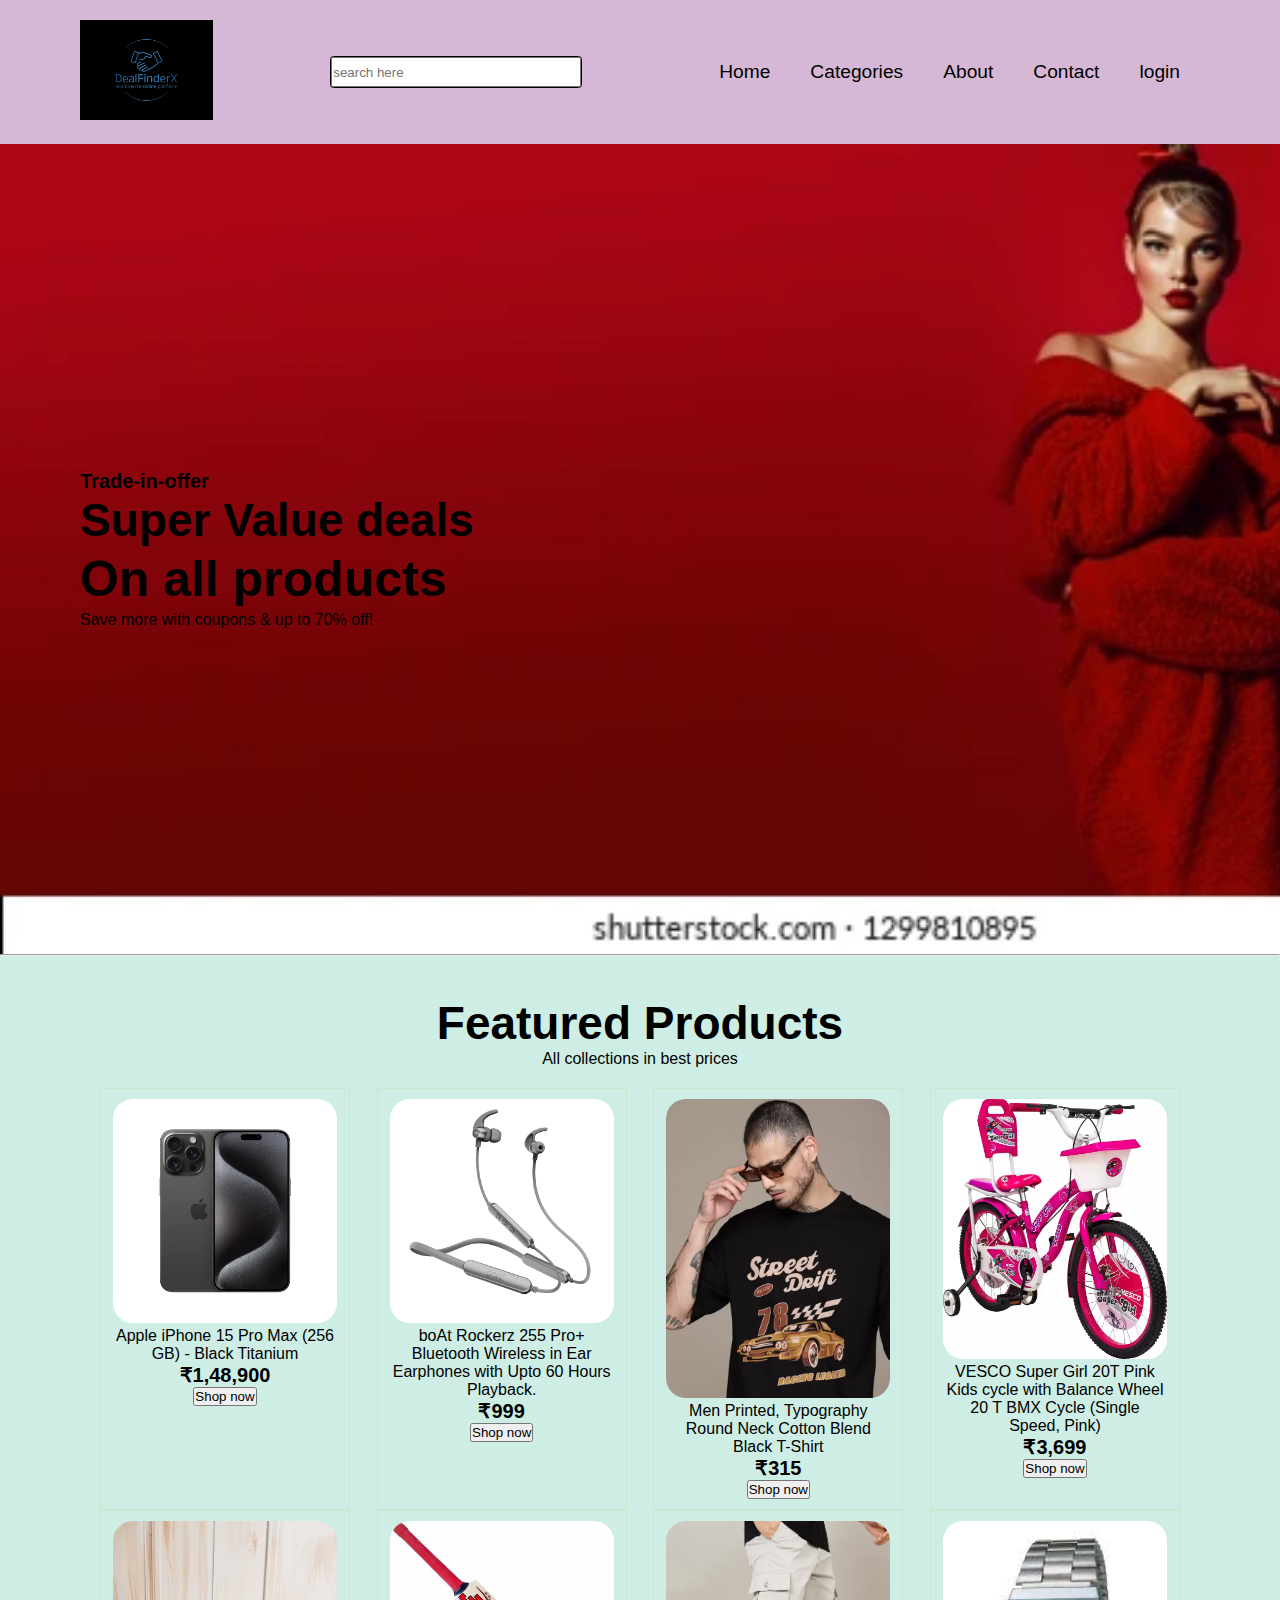
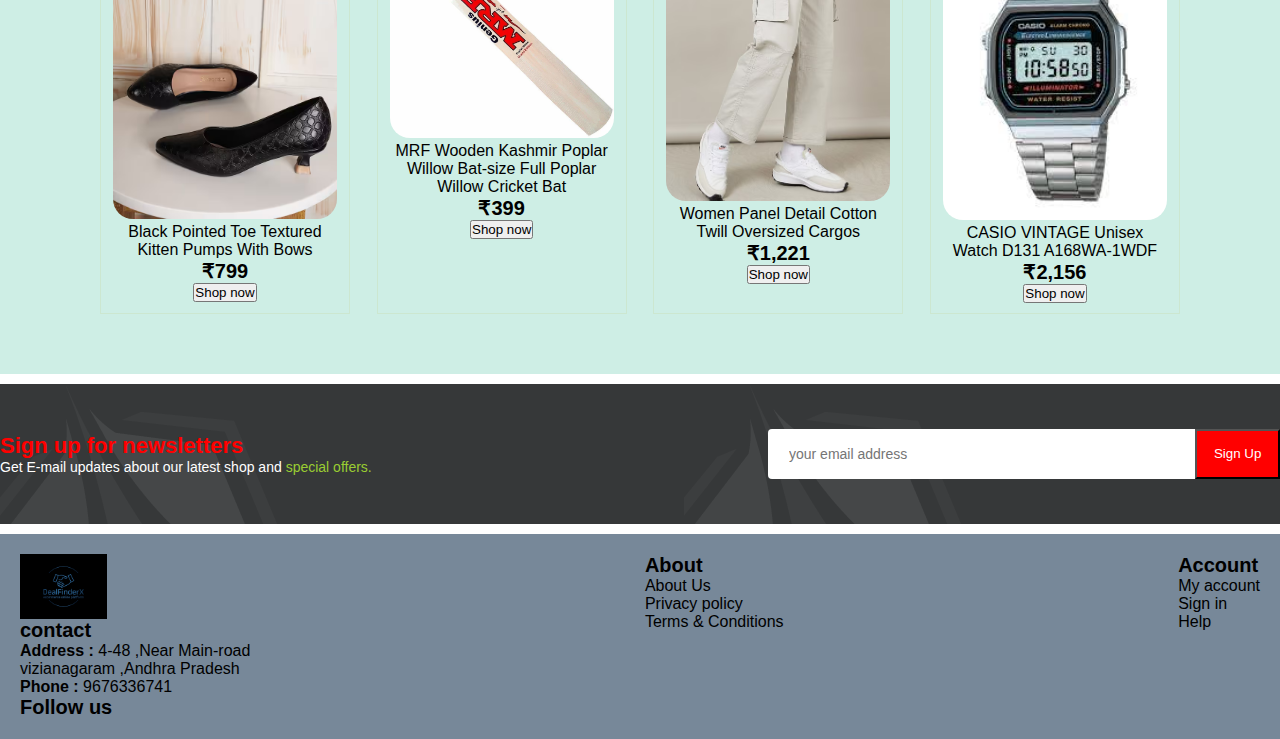
<file: frontend project/index.html>
<!DOCTYPE html>
<html lang="en">
<head>
    <meta charset="UTF-8">
    <meta name="viewport" content="width=device-width, initial-scale=1.0">
    <title>Document</title>
    <link rel="stylesheet" href="style.css">
    <link rel="stylesheet" href="https://cdnjs.cloudflare.com/ajax/libs/font-awesome/6.5.1/css/all.min.css" integrity="sha512-DTOQO9RWCH3ppGqcWaEA1BIZOC6xxalwEsw9c2QQeAIftl+Vegovlnee1c9QX4TctnWMn13TZye+giMm8e2LwA==" crossorigin="anonymous" referrerpolicy="no-referrer" />
</head>
<body>
    <section id="header">
            <a href="#"><img src="photos/dealfinderx-high-resolution-logo.jpeg" class="logo" alt="Logo" height="100px"></a>
            <div class="searchbar">
                <input type="text" placeholder="search here" class="searcharea">
                <i class="fa-solid fa-magnifying-glass"></i>
                
            </div>
            <div>
                <ul id="navbar">
                    <li><a  href="index.html">Home</a></li>
                    <li><a  href="categories.html">Categories</a></li>                                
                    <li><a  href="about.html">About</a></li>
                    <li><a  href="contact.html">Contact</a></li>
                    <li><a  href="login.html">login</a></li>

                </ul>
            </div>
    </section>

    <section id="hero">
        <h4>Trade-in-offer</h4>
        <h2>Super Value deals</h2>
        <h1>On all products</h1>
        <p>Save more with coupons & up to 70% off!</p>
    </section>
    <hr>

    <section id="product1" class="section-p1" class="section-m1">
        <h2>Featured Products</h2>
        <p>All collections in best prices</p>
        <div class="pro-container">
            <div class="pro">
                    <img src="photos/iphone.webp" alt="iphone">
                    <div class="des">
                        <span>Apple iPhone 15 Pro Max (256 GB) - Black Titanium</span>
                        <h4>₹1,48,900</h4>
                        <button id="amazonButton">Shop now</button>
                    </div>
            </div>
            <div class="pro">
            <img src="photos/bluetooth-earPhones.jpg" alt="ear-phones">
            <div class="des">
                <span>boAt Rockerz 255 Pro+ Bluetooth Wireless in Ear Earphones with Upto 60 Hours Playback.</span>
                <h4>₹999</h4>
                <button id="amazonButton-bluetooth">Shop now</button>
            </div>
        </div>

        <div class="pro">
            <img src="photos/tshirt.webp" alt="T-Shirt">
            <div class="des">
                <span>Men Printed, Typography Round Neck Cotton Blend Black T-Shirt  </span>
                <h4>₹315</h4>
                <button id="flipkart-tshirt">Shop now</button>
            </div>
        </div>

        <div class="pro">
            <img src="photos/cycles.webp" alt="cycles">
            <div class="des">
                <span>VESCO Super Girl 20T Pink Kids cycle with Balance Wheel 20 T BMX Cycle  (Single Speed, Pink)</span>
                <h4>₹3,699</h4>
                <button id="flipkart-cycle">Shop now</button>
            </div>
        </div>
        <div class="pro">
            <img src="photos/kittens.avif" alt="Womens-kittens">
            <div class="des">
                <span>Black Pointed Toe Textured Kitten Pumps With Bows</span>
                <h4>₹799</h4>
                <button id="myntra-kittens">Shop now</button>
            </div>
        </div>
        

        <div class="pro">
            <img src="photos/cricketbat.webp" alt="cricketbat">
            <div class="des">
                <span>MRF Wooden Kashmir Poplar Willow Bat-size Full Poplar Willow Cricket Bat </span>
                <h4>₹399</h4>
                <button id="flipkart-bat">Shop now</button>
            </div>
        </div>
        <div class="pro">
            <img src="photos/cargos.avif" alt="cargos">
            <div class="des">
                <span>Women Panel Detail Cotton Twill Oversized Cargos</span>
                <h4>₹1,221</h4>
                <button id="ajio-cargo">Shop now</button>
            </div>
        </div>
        <div class="pro">
            <img src="photos/watch.jfif" alt="watch">
            <div class="des">
                <span>CASIO VINTAGE Unisex Watch D131 A168WA-1WDF</span>
                <h4>₹2,156</h4>
                <button id="myntra-watch">Shop now</button>
            </div>
        </div>
        
        </div>
    </section>

    <section id="news-letter">
        <div class="newstext"> 
                <h4>Sign up for newsletters</h4>
                <p>Get E-mail updates about our latest shop and <span>special offers.</span></p>
        </div>
        <div class="form">
                <input type="text" placeholder="your email address">
                <button>Sign Up</button>
        </div>
    </section>


    <footer class="banner" >
        <div class="col">
                <img src="photos/dealfinderx-high-resolution-logo.jpeg" alt="logo" height="65px">
                <h4>contact</h4>
                <p><strong>Address : </strong>4-48 ,Near Main-road</p>
                <p>vizianagaram ,Andhra Pradesh</p>
                <p><strong>Phone : </strong>9676336741</p>
                <div class="follow">
                    <h4>Follow us</h4>
                    <div class="icon">
                        <i class="fab fa-facebook-f"></i>
                        <i class="fab fa-instagram"></i>
                        <i class="fab fa-twitter"></i>
                        <i class="fab fa-pinterest-p"></i>
                        <i class="fab fa-youtube"></i>
                    </div>
                </div>
        </div>
        <div class="col">
            <h4>About</h4>
            <a href="#">About Us</a>
            <a href="#">Privacy policy</a>
            <a href="#">Terms & Conditions</a>
            
        </div>

        <div class="col">
            <h4>Account</h4>
            <a href="#">My account</a>
            <a href="#">Sign in</a>
            <a href="#">Help</a>
        </div>

    </footer>

    <script src="script.js"></script>
</body>
</html>
</file>
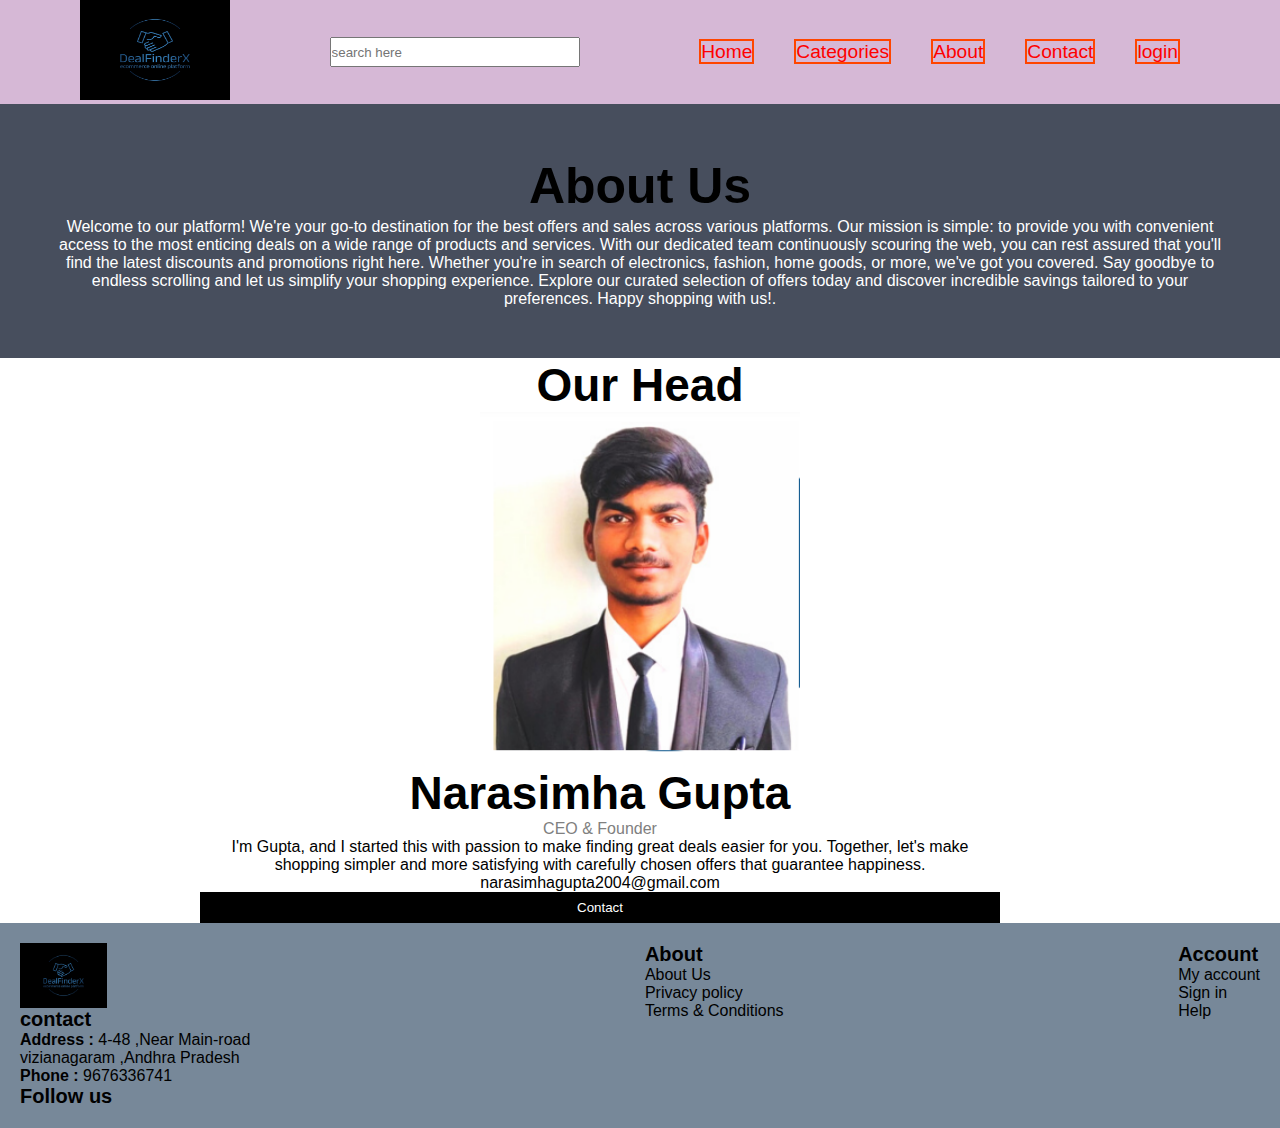
<file: frontend project/about.html>
<!DOCTYPE html>
<html lang="en">
<head>
    <meta charset="UTF-8">
    <meta name="viewport" content="width=device-width, initial-scale=1.0">
    <title>Document</title>
    <link rel="stylesheet" href="about.css">
    <link rel="stylesheet" href="https://cdnjs.cloudflare.com/ajax/libs/font-awesome/6.5.1/css/all.min.css" integrity="sha512-DTOQO9RWCH3ppGqcWaEA1BIZOC6xxalwEsw9c2QQeAIftl+Vegovlnee1c9QX4TctnWMn13TZye+giMm8e2LwA==" crossorigin="anonymous" referrerpolicy="no-referrer" />
</head>
<body>
    <section id="header">
        <a href="#"><img src="photos/dealfinderx-high-resolution-logo.jpeg" class="logo" alt="Logo" height="100px"></a>
        <div class="searchbar">
            <input type="text" placeholder="search here" class="searcharea">
            <i class="fa-solid fa-magnifying-glass"></i>
            
        </div>
        <div>
            <ul id="navbar">
                <li><a  href="index.html">Home</a></li>
                <li><a  href="categories.html">Categories</a></li>                                
                <li><a  href="about.html">About</a></li>
                <li><a  href="contact.html">Contact</a></li>
                <li><a  href="login.html">login</a></li>
            </ul>
        </div>
</section>

<div class="about-section">
    <h1>About Us</h1>
    <p>Welcome to our platform! We're your go-to destination for the best offers and sales across various platforms. Our mission is simple: to provide you with convenient access to the most enticing deals on a wide range of products and services. With our dedicated team continuously scouring the web, you can rest assured that you'll find the latest discounts and promotions right here. Whether you're in search of electronics, fashion, home goods, or more, we've got you covered. Say goodbye to endless scrolling and let us simplify your shopping experience. Explore our curated selection of offers today and discover incredible savings tailored to your preferences. Happy shopping with us!.</p>
  </div>
  
  <h2 style="text-align:center">Our Head</h2>
  <div class="founder-image">
    <center>
        <img src="photos/gupta photo - Copy.png" alt="gupta" >
    </center>
    </div>
        <div class="container">
            <center>
          <h2>Narasimha Gupta</h2>
          <p class="title">CEO & Founder</p>
          <p>I'm Gupta, and I started this with passion to make finding great deals easier for you. Together, let's make shopping simpler and more satisfying with carefully chosen offers that guarantee happiness.</p>
          <p>narasimhagupta2004@gmail.com</p>
          <p><a href="contact.html"><button class="button">Contact</button></a></p>
        </center>
        </div>   
</body>
<footer class="section-p1  banner" >
    <div class="col">
            <img src="photos/dealfinderx-high-resolution-logo.jpeg" alt="logo" height="65px">
            <h4>contact</h4>
            <p><strong>Address : </strong>4-48 ,Near Main-road</p>
            <p>vizianagaram ,Andhra Pradesh</p>
            <p><strong>Phone : </strong>9676336741</p>
            <div class="follow">
                <h4>Follow us</h4>
                <div class="icon">
                    <i class="fab fa-facebook-f"></i>
                    <i class="fab fa-instagram"></i>
                    <i class="fab fa-twitter"></i>
                    <i class="fab fa-pinterest-p"></i>
                    <i class="fab fa-youtube"></i>
                </div>
            </div>
    </div>
    <div class="col">
        <h4>About</h4>
        <a href="#">About Us</a>
        <a href="#">Privacy policy</a>
        <a href="#">Terms & Conditions</a>
        
    </div>

    <div class="col">
        <h4>Account</h4>
        <a href="#">My account</a>
        <a href="#">Sign in</a>
        <a href="#">Help</a>
    </div>

</footer>
</html>
</file>
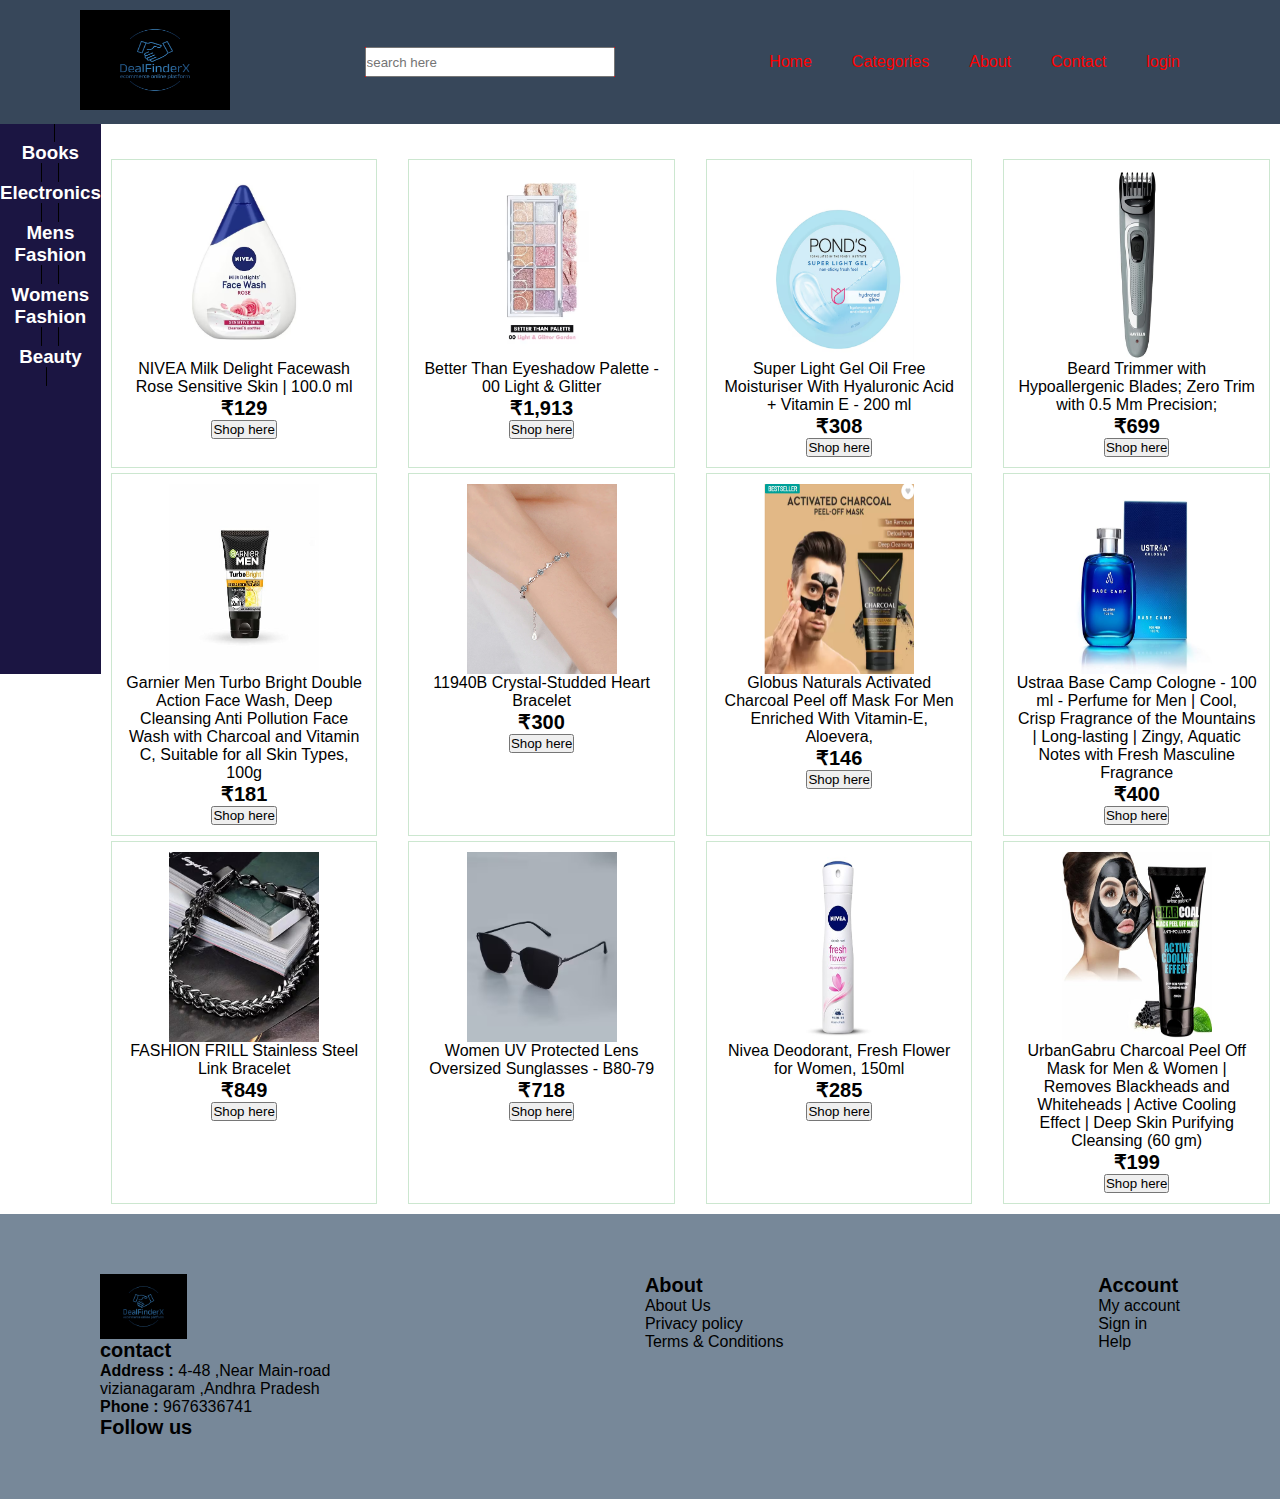
<file: frontend project/Beauty.html>
<!DOCTYPE html>
<html lang="en">
<head>
    <meta charset="UTF-8">
    <meta name="viewport" content="width=device-width, initial-scale=1.0">
    <title>Document</title>
    <link rel="stylesheet" href="Beauty.css">
    <link rel="stylesheet" href="https://cdnjs.cloudflare.com/ajax/libs/font-awesome/6.5.1/css/all.min.css" integrity="sha512-DTOQO9RWCH3ppGqcWaEA1BIZOC6xxalwEsw9c2QQeAIftl+Vegovlnee1c9QX4TctnWMn13TZye+giMm8e2LwA==" crossorigin="anonymous" referrerpolicy="no-referrer" />
</head>
<body>
    <section id="header">
        <a href="#"><img src="photos/dealfinderx-high-resolution-logo.jpeg" class="logo" alt="Logo" height="100px"></a>
        <div class="searchbar">
            <input type="text" placeholder="search here" class="searcharea">
            <i class="fa-solid fa-magnifying-glass"></i>
            
        </div>
        <div>
            <ul id="navbar">
                <li><a  href="index.html">Home</a></li>
                <li><a  href="categories.html">Categories</a></li>                                
                <li><a  href="about.html">About</a></li>
                <li><a  href="contact.html">Contact</a></li>
                <li><a  href="login.html">login</a></li>

            </ul>
        </div>
</section>
<section id="item">
    <div class="category-list">
        <a href="Books.html"><h3>Books</h3></a>
        <a href="Electronics.html"><h3>Electronics</h3></a>
        <a href="MensFashion.html"><h3>Mens Fashion</h3></a>
        <a href="WomensFashion.html"><h3>Womens Fashion</h3></a>
        <a href="Beauty.html"><h3>Beauty</h3></a>
    </div>
    <div class="products">
        <div class="pro">
        <center>
            <img src="photos/nivieafacewash.avif"> 
        </center>
                <div class="description">
            <p> NIVEA Milk Delight Facewash Rose Sensitive Skin | 100.0 ml</p>
            <h4>₹129</h4>
            <button id="nivieafacewash">Shop here</button>
            </div>
        </div>
        <div class="pro">
        <center>
            <img src="photos/glitters.avif"> 
        </center>
                <div class="description">
            <p>Better Than Eyeshadow Palette - 00 Light & Glitter</p>
            <h4>₹1,913</h4>
            <button id="glitters">Shop here</button>
            </div>
        </div>
        <div class="pro">
        <center>
            <img src="photos/ponds.png"> 
        </center>
                <div class="description">
            <p>Super Light Gel Oil Free Moisturiser With Hyaluronic Acid + Vitamin E - 200 ml</p>
            <h4>₹308</h4>
            <button id="ponds">Shop here</button>
            </div>
        </div>
        <div class="pro">
        <center>
            <img src="photos/trimmers.jpg"> 
        </center>
                <div class="description">
            <p>Beard Trimmer with Hypoallergenic Blades; Zero Trim with 0.5 Mm Precision;</p>
            <h4>₹699</h4>
            <button id="trimmers">Shop here</button>
            </div>
        </div>
        <div class="pro">
        <center>
            <img src="photos/garnierfacewash.jpg"> 
        </center>
                <div class="description">
            <p>Garnier Men Turbo Bright Double Action Face Wash, Deep Cleansing Anti Pollution Face Wash with Charcoal and Vitamin C, Suitable for all Skin Types, 100g</p>
            <h4>₹181</h4>
            <button id="garnierfacewash">Shop here</button>
            </div>
        </div>
        <div class="pro">
        <center>
            <img src="photos/braceleteforwomens.webp"> 
        </center>
                <div class="description">
            <p>11940B Crystal-Studded Heart Bracelet</p>
            <h4>₹300</h4>
            <button id="braceleteforwomens">Shop here</button>
            </div>
        </div>
        <div class="pro">
        <center>
            <img src="photos/facemask.png">
        </center> 
                <div class="description">
            <p>Globus Naturals Activated Charcoal Peel off Mask For Men Enriched With Vitamin-E, Aloevera,</p>
            <h4>₹146</h4>
            <button id="facemask">Shop here</button>
            </div>
        </div>
        <div class="pro">
        <center>
            <img src="photos/perfume.jpg"> 
        </center>
                <div class="description">
            <p>Ustraa Base Camp Cologne - 100 ml - Perfume for Men | Cool, Crisp Fragrance of the Mountains | Long-lasting | Zingy, Aquatic Notes with Fresh Masculine Fragrance</p>
            <h4>₹400</h4>
            <button id="perfume">Shop here</button>
            </div>
        </div>
        <div class="pro">
        <center>
            <img src="photos/bracelet.avif">
        </center> 
                <div class="description">
            <p>FASHION FRILL Stainless Steel Link Bracelet</p>
            <h4>₹849</h4>
            <button id="bracelet">Shop here</button>
            </div>
        </div>
        <div class="pro">
        <center>
            <img src="photos/sunglasses.avif">
        </center> 
                <div class="description">
            <p>Women UV Protected Lens Oversized Sunglasses - B80-79</p>
            <h4>₹718</h4>
            <button id="sunglasses">Shop here</button>
            </div>
        </div>
        <div class="pro">
        <center>
            <img src="photos/niveadeodrant.jpg"> 
        </center>
                <div class="description">
            <p>Nivea Deodorant, Fresh Flower for Women, 150ml</p>
            <h4>₹285</h4>
            <button id="niveadeodrant">Shop here</button>
            </div>
        </div>
        <div class="pro">
        <center>
            <img src="photos/facemaskforwomens.jpg"> 
        </center>
                <div class="description">
            <p>UrbanGabru Charcoal Peel Off Mask for Men & Women | Removes Blackheads and Whiteheads | Active Cooling Effect | Deep Skin Purifying Cleansing (60 gm)</p>
            <h4> ₹199</h4>
            <button id="facemaskforwomens">Shop here</button>
            </div>
        </div>
    </div>
</section>
<footer class="section-p1  banner" >
    <div class="col">
            <img src="photos/dealfinderx-high-resolution-logo.jpeg" alt="logo" height="65px">
            <h4>contact</h4>
            <p><strong>Address : </strong>4-48 ,Near Main-road</p>
            <p>vizianagaram ,Andhra Pradesh</p>
            <p><strong>Phone : </strong>9676336741</p>
            <div class="follow">
                <h4>Follow us</h4>
                <div class="icon">
                    <i class="fab fa-facebook-f"></i>
                    <i class="fab fa-instagram"></i>
                    <i class="fab fa-twitter"></i>
                    <i class="fab fa-pinterest-p"></i>
                    <i class="fab fa-youtube"></i>
                </div>
            </div>
    </div>
    <div class="col">
        <h4>About</h4>
        <a href="#">About Us</a>
        <a href="#">Privacy policy</a>
        <a href="#">Terms & Conditions</a>
        
    </div>

    <div class="col">
        <h4>Account</h4>
        <a href="#">My account</a>
        <a href="#">Sign in</a>
        <a href="#">Help</a>
    </div>

</footer>
    <script src="Beauty.js"></script>
</body>
</html>
</file>
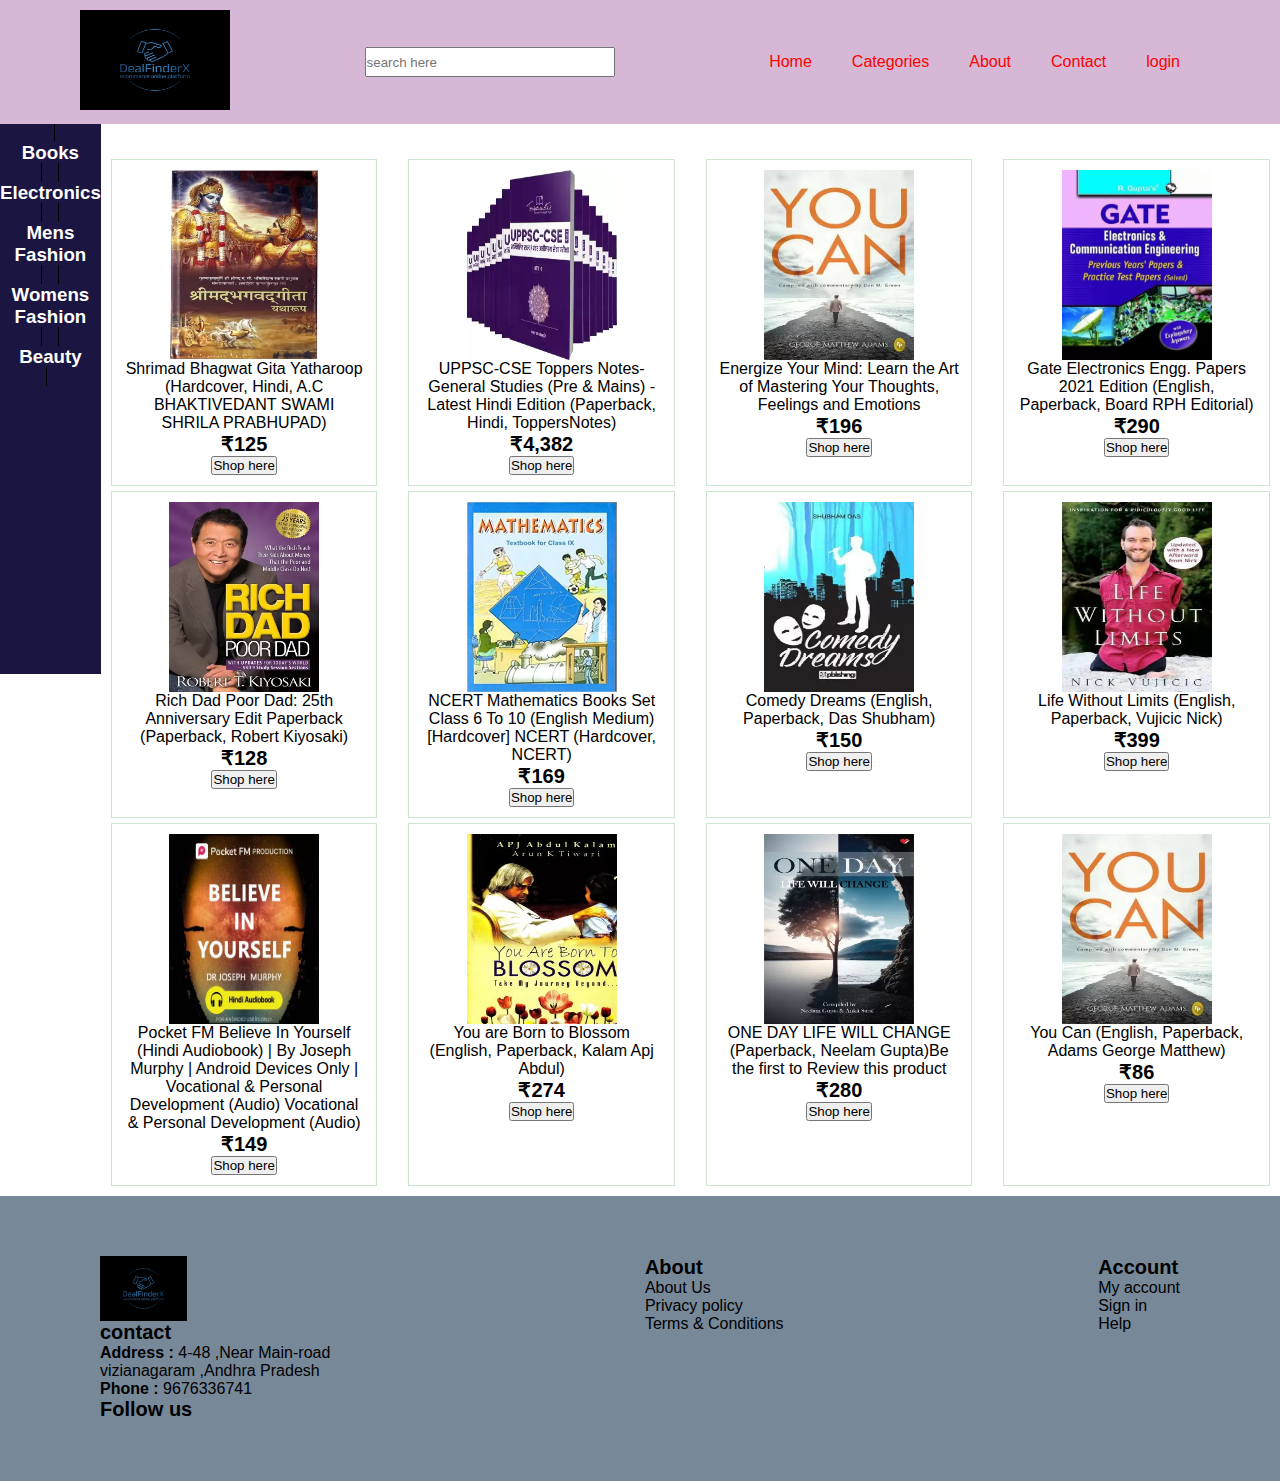
<file: frontend project/Books.html>
<!DOCTYPE html>
<html lang="en">
<head>
    <meta charset="UTF-8">
    <meta name="viewport" content="width=device-width, initial-scale=1.0">
    <title>Document</title>
    <link rel="stylesheet" href="Books.css">
    <link rel="stylesheet" href="https://cdnjs.cloudflare.com/ajax/libs/font-awesome/6.5.1/css/all.min.css" integrity="sha512-DTOQO9RWCH3ppGqcWaEA1BIZOC6xxalwEsw9c2QQeAIftl+Vegovlnee1c9QX4TctnWMn13TZye+giMm8e2LwA==" crossorigin="anonymous" referrerpolicy="no-referrer" />
</head>
<body>
    <section id="header">
        <a href="#"><img src="photos/dealfinderx-high-resolution-logo.jpeg" class="logo" alt="Logo" height="100px"></a>
        <div class="searchbar">
            <input type="text" placeholder="search here" class="searcharea">
            <i class="fa-solid fa-magnifying-glass"></i>
            
        </div>
        <div>
            <ul id="navbar">
                <li><a  href="index.html">Home</a></li>
                <li><a  href="categories.html">Categories</a></li>                                
                <li><a  href="about.html">About</a></li>
                <li><a  href="contact.html">Contact</a></li>
                <li><a  href="login.html">login</a></li>

            </ul>
        </div>
</section>
<section id="item">
    <div class="category-list">
        <a href="Books.html"><h3>Books</h3></a>
        <a href="Electronics.css"><h3>Electronics</h3></a>
        <a href="MensFashion.html"><h3>Mens Fashion</h3></a>
        <a href="WomensFashion.html"><h3>Womens Fashion</h3></a>
        <a href="Beauty.html"><h3>Beauty</h3></a>
    </div>
    <div class="products">
        <div class="pro">
        <center>
            <img src="photos/bhagvathGeetha.webp"> 
        </center>
                <div class="description">
            <p>Shrimad Bhagwat Gita Yatharoop  (Hardcover, Hindi, A.C BHAKTIVEDANT SWAMI SHRILA PRABHUPAD)</p>
            <h4>₹125</h4>
            <button id="bhagvathGeetha">Shop here</button>
            </div>
        </div>
        <div class="pro">
        <center>
            <img src="photos/upscbook.webp"> 
        </center>
                <div class="description">
            <p>UPPSC-CSE Toppers Notes-General Studies (Pre & Mains) -Latest Hindi Edition  (Paperback, Hindi, ToppersNotes)</p>
            <h4>₹4,382</h4>
            <button id="upscBook">Shop here</button>
            </div>
        </div>
        <div class="pro">
        <center>
            <img src="photos/youcan.webp"> 
        </center>
                <div class="description">
            <p>Energize Your Mind: Learn the Art of Mastering Your Thoughts, Feelings and Emotions</p>
            <h4>₹196</h4>
            <button id="energizeyoumind">Shop here</button>
            </div>
        </div>
        <div class="pro">
        <center>
            <img src="photos/gateBooks.webp"> 
        </center>
                <div class="description">
            <p>Gate Electronics Engg. Papers 2021 Edition  (English, Paperback, Board RPH Editorial)</p>
            <h4>₹290 </h4>
            <button id="gateBooks">Shop here</button>
            </div>
        </div>
        <div class="pro">
        <center>
            <img src="photos/richdad-poordad.webp"> 
        </center>
                <div class="description">
            <p>Rich Dad Poor Dad: 25th Anniversary Edit Paperback  (Paperback, Robert Kiyosaki)</p>
            <h4>₹128</h4>
            <button id="richdad-poordad">Shop here</button>
            </div>
        </div>
        <div class="pro">
        <center>
            <img src="photos/ncert10thmaths.webp"> 
        </center>
                <div class="description">
            <p>NCERT Mathematics Books Set Class 6 To 10 (English Medium) [Hardcover] NCERT  (Hardcover, NCERT)</p>
            <h4>₹169</h4>
            <button id="ncert10thmaths">Shop here</button>
            </div>
        </div>
        <div class="pro">
        <center>
            <img src="photos/comedybooks.webp">
        </center> 
                <div class="description">
            <p>Comedy Dreams  (English, Paperback, Das Shubham)</p>
            <h4>₹150</h4>
            <button id="comedybooks">Shop here</button>
            </div>
        </div>
        <div class="pro">
        <center>
            <img src="photos/life-without-limits-original-imagg6njph5hstnv.webp"> 
        </center>
                <div class="description">
            <p>Life Without Limits  (English, Paperback, Vujicic Nick)</p>
            <h4>₹399</h4>
            <button id="nickvijuic">Shop here</button>
            </div>
        </div>
        <div class="pro">
        <center>
            <img src="photos/believeyourself.webp"> 
        </center>
                <div class="description">
            <p>Pocket FM Believe In Yourself (Hindi Audiobook) | By Joseph Murphy | Android Devices Only | Vocational & Personal Development (Audio) Vocational & Personal Development  (Audio)</p>
            <h4>₹149 </h4>
            <button id="believeinyourself">Shop here</button>
            </div>
        </div>
        <div class="pro">
        <center>
            <img src="photos/you _are_born.webp"> 
        </center>
                <div class="description">
            <p>You are Born to Blossom  (English, Paperback, Kalam Apj Abdul)</p>
            <h4>₹274</h4>
            <button id="born-to-bloosm">Shop here</button>
            </div>
        </div>
        <div class="pro">
        <center>
            <img src="photos/onedaylifewillchange.webp"> 
        </center>
                <div class="description">
            <p>ONE DAY LIFE WILL CHANGE  (Paperback, Neelam Gupta)Be the first to Review this product</p>
            <h4>₹280</h4>
            <button id="onedaylifewillchange">Shop here</button>
            </div>
        </div>
        <div class="pro">
        <center>
            <img src="photos/youcan.webp"> 
        </center>
                <div class="description">
            <p>You Can  (English, Paperback, Adams George Matthew)</p>
            <h4>₹86</h4>
            <button id="youCan">Shop here</button>
            </div>
        </div>
    </div>
</section>
<footer class="section-p1  banner" >
    <div class="col">
            <img src="photos/dealfinderx-high-resolution-logo.jpeg" alt="logo" height="65px">
            <h4>contact</h4>
            <p><strong>Address : </strong>4-48 ,Near Main-road</p>
            <p>vizianagaram ,Andhra Pradesh</p>
            <p><strong>Phone : </strong>9676336741</p>
            <div class="follow">
                <h4>Follow us</h4>
                <div class="icon">
                    <i class="fab fa-facebook-f"></i>
                    <i class="fab fa-instagram"></i>
                    <i class="fab fa-twitter"></i>
                    <i class="fab fa-pinterest-p"></i>
                    <i class="fab fa-youtube"></i>
                </div>
            </div>
    </div>
    <div class="col">
        <h4>About</h4>
        <a href="#">About Us</a>
        <a href="#">Privacy policy</a>
        <a href="#">Terms & Conditions</a>
        
    </div>

    <div class="col">
        <h4>Account</h4>
        <a href="#">My account</a>
        <a href="#">Sign in</a>
        <a href="#">Help</a>
    </div>

</footer>
    <script src="books.js"></script>
</body>
</html>
</file>
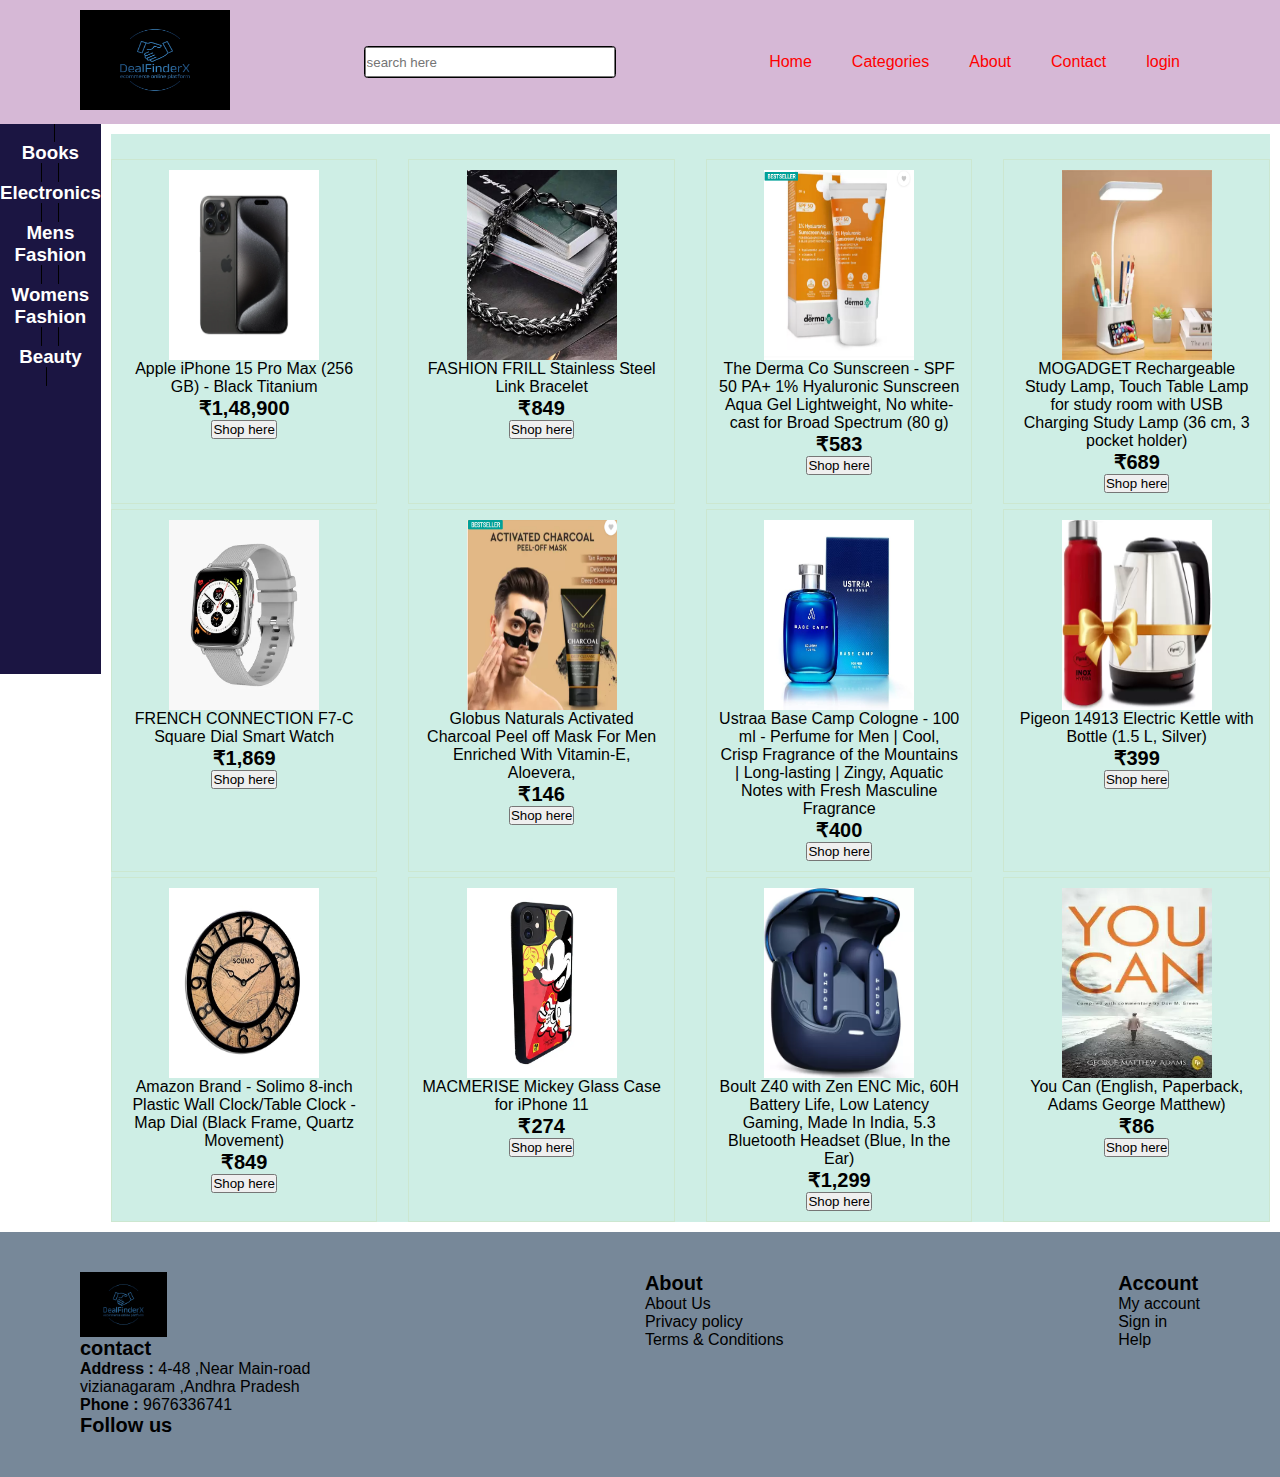
<file: frontend project/categories.html>
<!DOCTYPE html>
<html lang="en">
<head>
    <meta charset="UTF-8">
    <meta name="viewport" content="width=device-width, initial-scale=1.0">
    <title>Document</title>
    <link rel="stylesheet" href="categories.css">
    <link rel="stylesheet" href="https://cdnjs.cloudflare.com/ajax/libs/font-awesome/6.5.1/css/all.min.css" integrity="sha512-DTOQO9RWCH3ppGqcWaEA1BIZOC6xxalwEsw9c2QQeAIftl+Vegovlnee1c9QX4TctnWMn13TZye+giMm8e2LwA==" crossorigin="anonymous" referrerpolicy="no-referrer" />
</head>
<body>
    <section id="header">
        <a href="#"><img src="photos/dealfinderx-high-resolution-logo.jpeg" class="logo" alt="Logo" height="100px"></a>
        <div class="searchbar">
            <input type="text" placeholder="search here" class="searcharea">
            <i class="fa-solid fa-magnifying-glass"></i>
            
        </div>
        <div>
            <ul id="navbar">
                <li><a  href="index.html">Home</a></li>
                <li><a  href="categories.html">Categories</a></li>                                
                <li><a  href="about.html">About</a></li>
                <li><a  href="contact.html">Contact</a></li>
                <li><a  href="login.html">login</a></li>

            </ul>
        </div>
</section>
<section id="item">
    <div class="category-list">
        <a href="Books.html"><h3>Books</h3></a>
        <a href="Electronics.html"><h3>Electronics</h3></a>
        <a href="MensFashion.html"><h3>Mens Fashion</h3></a>
        <a href="WomensFashion.html"><h3>Womens Fashion</h3></a>
        <a href="Beauty.html"><h3>Beauty</h3></a>
    </div>
    <div class="products">
    
        <div class="pro">
            <center>
            <img src="photos/iphone.webp"> 
        </center>
                <div class="description">
            <p>Apple iPhone 15 Pro Max (256 GB) - Black Titanium</p>
            <h4>₹1,48,900</h4>
            <button id="amazonButton">Shop here</button>
            </div>
        </div>
        <div class="pro">
            <center>
            <img src="photos/bracelet.avif"> 
        </center>
                <div class="description">
            <p>FASHION FRILL Stainless Steel Link Bracelet</p>
            <h4>₹849</h4>
            <button id="bracelet">Shop here</button>
            </div>
        </div>
        <div class="pro">
        <center>
            <img src="photos/sunscreen.png"> 
        </center>
                <div class="description">
            <p>The Derma Co Sunscreen - SPF 50 PA+ 1% Hyaluronic Sunscreen Aqua Gel Lightweight, No white-cast for Broad Spectrum  (80 g)</p>
            <h4>₹583</h4>
            <button id="sunscreen">Shop here</button>
            </div>
        </div>
        <div class="pro">
        <center>
            <img src="photos/studylamps.webp"> 
        </center>
                <div class="description">
            <p>MOGADGET Rechargeable Study Lamp, Touch Table Lamp for study room with USB Charging Study Lamp  (36 cm, 3 pocket holder)</p>
            <h4>₹689</h4>
            <button id="studylamps">Shop here</button>
            </div>
        </div>
        <div class="pro">
        <center>
            <img src="photos/watchInAjio.webp"> 
        </center>
                <div class="description">
            <p>FRENCH CONNECTION F7-C Square Dial Smart Watch</p>
            <h4>₹1,869</h4>
            <button id="watchInAjio">Shop here</button>
            </div>
        </div>
        <div class="pro">
        <center>
            <img src="photos/facemask.png"> 
        </center>
                <div class="description">
            <p>Globus Naturals Activated Charcoal Peel off Mask For Men Enriched With Vitamin-E, Aloevera,</p>
            <h4>₹146</h4>
            <button id="facemask">Shop here</button>
            </div>
        </div>
        <div class="pro">
        <center>
            <img src="photos/perfume.jpg"> 
        </center>
                <div class="description">
            <p>Ustraa Base Camp Cologne - 100 ml - Perfume for Men | Cool, Crisp Fragrance of the Mountains | Long-lasting | Zingy, Aquatic Notes with Fresh Masculine Fragrance</p>
            <h4>₹400</h4>
            <button id="perfume">Shop here</button>
            </div>
        </div>
        <div class="pro">
        <center>
            <img src="photos/kettle.webp"> 
        </center>
                <div class="description">
            <p>Pigeon 14913 Electric Kettle with Bottle  (1.5 L, Silver)</p>
            <h4>₹399</h4>
            <button id="kettle">Shop here</button>
            </div>
        </div>
        <div class="pro">
        <center>
            <img src="photos/wallclocks.jpg"> 
        </center>
                <div class="description">
            <p>Amazon Brand - Solimo 8-inch Plastic Wall Clock/Table Clock - Map Dial (Black Frame, Quartz Movement)</p>
            <h4>₹849</h4>
            <button id="wallclocks">Shop here</button>
            </div>
        </div>
        <div class="pro">
        <center>
            <img src="photos/mobilepouch.webp">
        </center> 
                <div class="description">
            <p>MACMERISE Mickey Glass Case for iPhone 11</p>
            <h4>₹274</h4>
            <button id="mobilepouch">Shop here</button>
            </div>
        </div>
        <div class="pro">
        <center>
            <img src="photos/earphones.webp"> 
        </center>
                <div class="description">
            <p>Boult Z40 with Zen ENC Mic, 60H Battery Life, Low Latency Gaming, Made In India, 5.3 Bluetooth Headset  (Blue, In the Ear)</p>
            <h4>₹1,299</h4>
            <button id="earphones">Shop here</button>
            </div>
        </div>
        <div class="pro">
        <center>
            <img src="photos/youcan.webp"> 
        </center>
                <div class="description">
            <p>You Can  (English, Paperback, Adams George Matthew)</p>
            <h4>₹86</h4>
            <button id="youCan">Shop here</button>
            </div>
        </div>
    </div>
</section>
<footer class="section-p1  banner" >
    <div class="col">
            <img src="photos/dealfinderx-high-resolution-logo.jpeg" alt="logo" height="65px">
            <h4>contact</h4>
            <p><strong>Address : </strong>4-48 ,Near Main-road</p>
            <p>vizianagaram ,Andhra Pradesh</p>
            <p><strong>Phone : </strong>9676336741</p>
            <div class="follow">
                <h4>Follow us</h4>
                <div class="icon">
                    <i class="fab fa-facebook-f"></i>
                    <i class="fab fa-instagram"></i>
                    <i class="fab fa-twitter"></i>
                    <i class="fab fa-pinterest-p"></i>
                    <i class="fab fa-youtube"></i>
                </div>
            </div>
    </div>
    <div class="col">
        <h4>About</h4>
        <a href="#">About Us</a>
        <a href="#">Privacy policy</a>
        <a href="#">Terms & Conditions</a>
        
    </div>

    <div class="col">
        <h4>Account</h4>
        <a href="#">My account</a>
        <a href="#">Sign in</a>
        <a href="#">Help</a>
    </div>

</footer>
<script src="categories.js"></script>
</body>
</html>
</file>
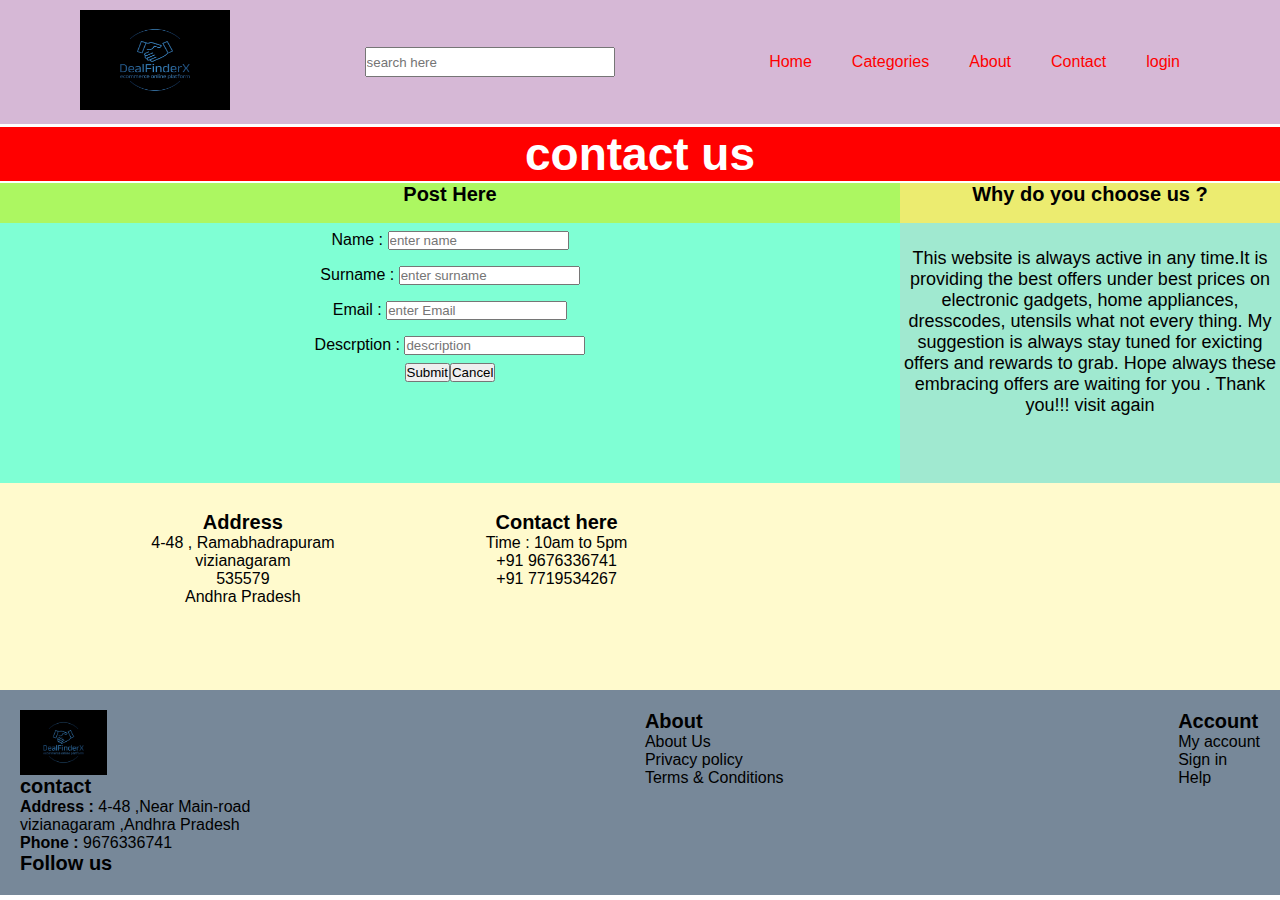
<file: frontend project/contact.html>
<!DOCTYPE html>
<html lang="en">
<head>
    <meta charset="UTF-8">
    <meta name="viewport" content="width=device-width, initial-scale=1.0">
    <title>Contact us</title>
    <link rel="stylesheet" href="contact.css">
    <link rel="stylesheet" href="https://cdnjs.cloudflare.com/ajax/libs/font-awesome/6.5.1/css/all.min.css" integrity="sha512-DTOQO9RWCH3ppGqcWaEA1BIZOC6xxalwEsw9c2QQeAIftl+Vegovlnee1c9QX4TctnWMn13TZye+giMm8e2LwA==" crossorigin="anonymous" referrerpolicy="no-referrer" />
</head>
<body>
    <section id="header">
        <a href="#"><img src="photos/dealfinderx-high-resolution-logo.jpeg" class="logo" alt="Logo" height="100px"></a>
        <div class="searchbar">
            <input type="text" placeholder="search here" class="searcharea">
            <i class="fa-solid fa-magnifying-glass"></i>
            
        </div>
        <div>
            <ul id="navbar">
                <li><a  href="index.html">Home</a></li>
                <li><a  href="categories.html">Categories</a></li>                                
                <li><a  href="about.html">About</a></li>
                <li><a  href="contact.html">Contact</a></li>
                <li><a  href="login.html">login</a></li>
            </ul>
        </div>
    </section>

    <section id="main">
        <h2>contact us</h2>
        <div class="information">
        <div class="user-info">
            <div class="form">
                <h4>Post Here</h4>
                <p>Name :  <input type="text" placeholder="enter name" aria-rowcount="50px">  </p> 
                <p>Surname : <input type="text" placeholder="enter surname"></p>
                <p>Email : <input type="email" placeholder="enter Email"></p>
                <p>Descrption : <input type="text" placeholder="description" aria-rowspan="30px" aria-colspan="40px"></p>
                
                        <div class="btn">
                            <button>Submit</button>
                            <button>Cancel</button>
                         </div>
                 </div>
        </div>
        <div class="company-Info">
            <center>
                <h4>Why do you choose us ?</h4>
            </center>
            <p>This website is always active in any time.It is providing the best offers under best prices on electronic gadgets, home appliances, dresscodes, utensils what not every thing. My suggestion is always stay tuned for exicting offers and rewards to grab. Hope always these embracing offers are waiting for you . Thank you!!! visit again</p>
        </div>
    </div>
    </section>
    <section>
        <div class="address">
                <div class="address-info">
                    <div class="location-icon">
                        <h4><i class="fa-solid fa-location-dot"></i> Address</h4>
                    </div>
                    <p>4-48 , Ramabhadrapuram</p>
                    <p>vizianagaram</p>
                    <p>535579</p>
                    <p>Andhra Pradesh</p>
                </div>
                <div class="contact-info">
                    <h4> <i class="fa-solid fa-phone"></i> Contact here</h4>
                    <p>Time : 10am to 5pm</p>
                    <div class="contact-icon">
                        <p>+91 9676336741</p>
                        <p>+91 7719534267</p>
                    </div>
                </div>
                <div class="map">
                        <p>
                            <iframe src="https://www.google.com/maps/embed?pb=!1m14!1m8!1m3!1d7567.623104411258!2d83.2788631!3d18.4921933!3m2!1i1024!2i768!4f13.1!3m3!1m2!1s0x3a3b978f34215ab3%3A0xf82e281d8b4492cf!2sZP%20High%20School%2C%20Ramabhadrapuram%2C%20Andhra%20Pradesh%20535579!5e0!3m2!1sen!2sin!4v1712726812141!5m2!1sen!2sin" width="350" height="200" style="border:0;" allowfullscreen="" loading="lazy" referrerpolicy="no-referrer-when-downgrade"></iframe>
                        </p>
                </div>
        </div>
    </section>
    <footer class="section-p1  banner" >
        <div class="col">
                <img src="photos/dealfinderx-high-resolution-logo.jpeg" alt="logo" height="65px">
                <h4>contact</h4>
                <p><strong>Address : </strong>4-48 ,Near Main-road</p>
                <p>vizianagaram ,Andhra Pradesh</p>
                <p><strong>Phone : </strong>9676336741</p>
                <div class="follow">
                    <h4>Follow us</h4>
                    <div class="icon">
                        <i class="fab fa-facebook-f"></i>
                        <i class="fab fa-instagram"></i>
                        <i class="fab fa-twitter"></i>
                        <i class="fab fa-pinterest-p"></i>
                        <i class="fab fa-youtube"></i>
                    </div>
                </div>
        </div>
        <div class="col">
            <h4>About</h4>
            <a href="#">About Us</a>
            <a href="#">Privacy policy</a>
            <a href="#">Terms & Conditions</a>
            
        </div>

        <div class="col">
            <h4>Account</h4>
            <a href="#">My account</a>
            <a href="#">Sign in</a>
            <a href="#">Help</a>
        </div>

    </footer>
</body>
</html>
</file>
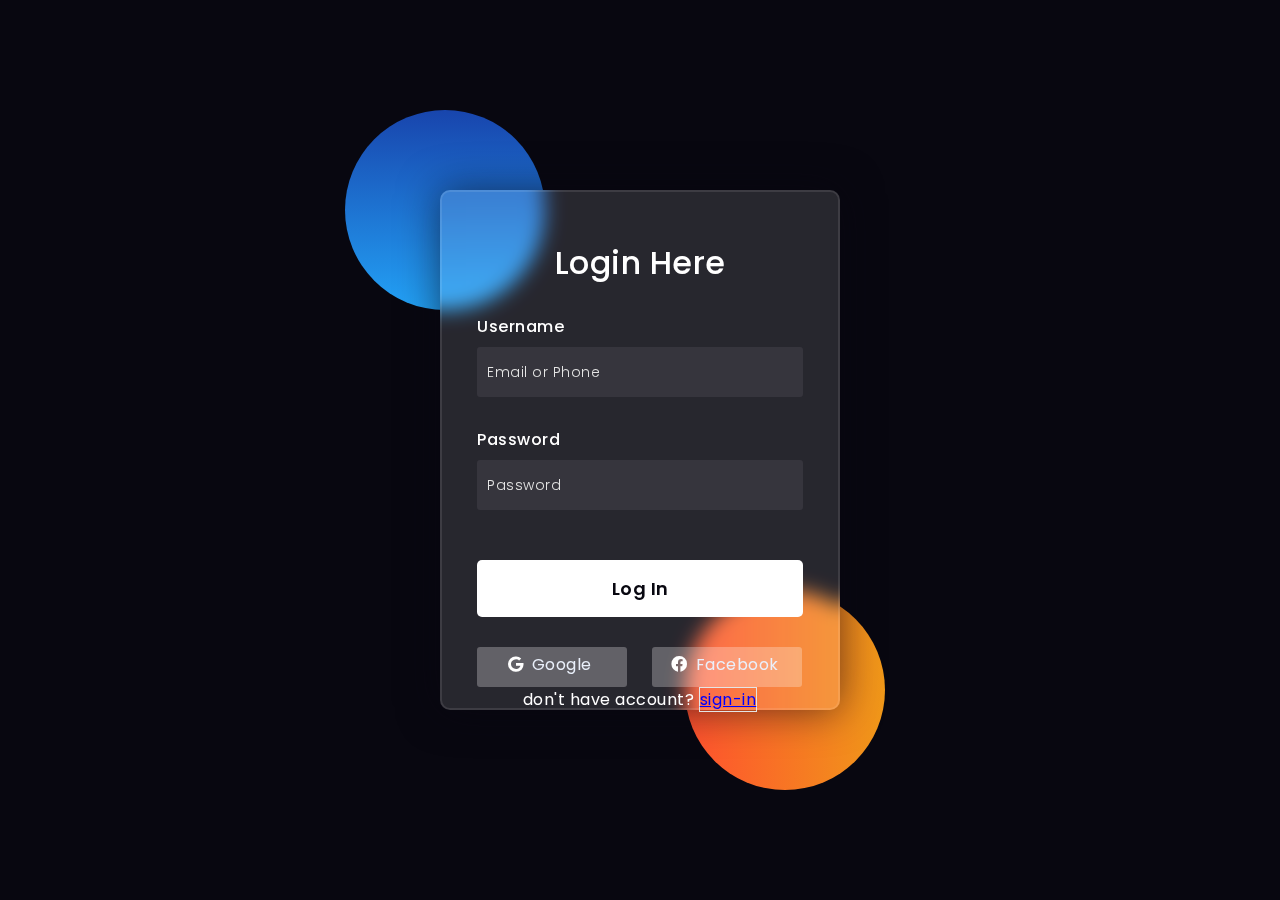
<file: frontend project/login.html>
<!-- partial:index.partial.html -->
<!DOCTYPE html>
<html lang="en">
<head>
  <!-- Design by foolishdeveloper.com -->
    <title>Login/Sign-in</title>
    <link rel="stylesheet" href="login.css">
    <link rel="preconnect" href="https://fonts.gstatic.com">
    <link rel="stylesheet" href="https://cdnjs.cloudflare.com/ajax/libs/font-awesome/5.15.4/css/all.min.css">
    <link href="https://fonts.googleapis.com/css2?family=Poppins:wght@300;500;600&display=swap" rel="stylesheet">
</head>
<body>
    <div class="background">
        <div class="shape"></div>
        <div class="shape"></div>
    </div>
    <form>
        <h3>Login Here</h3>

        <label for="username">Username</label>
        <input type="text" placeholder="Email or Phone" id="username">

        <label for="password">Password</label>
        <input type="password" placeholder="Password" id="password">
            <button href="index.html" type="button" onclick="login()">Log In</button>        
        <div class="social">
          <div class="go"><i class="fab fa-google"></i>  Google</div>
          <div class="fb"><i class="fab fa-facebook"></i>  Facebook</div>
        </div>
        <div class="sign-in">
        <p>don't have account? <a href="Signin.html"><span>sign-in</span> </a></p>
    </div>
    </form>
    <script src="login.js"></script>
</body>
</html>
</file>
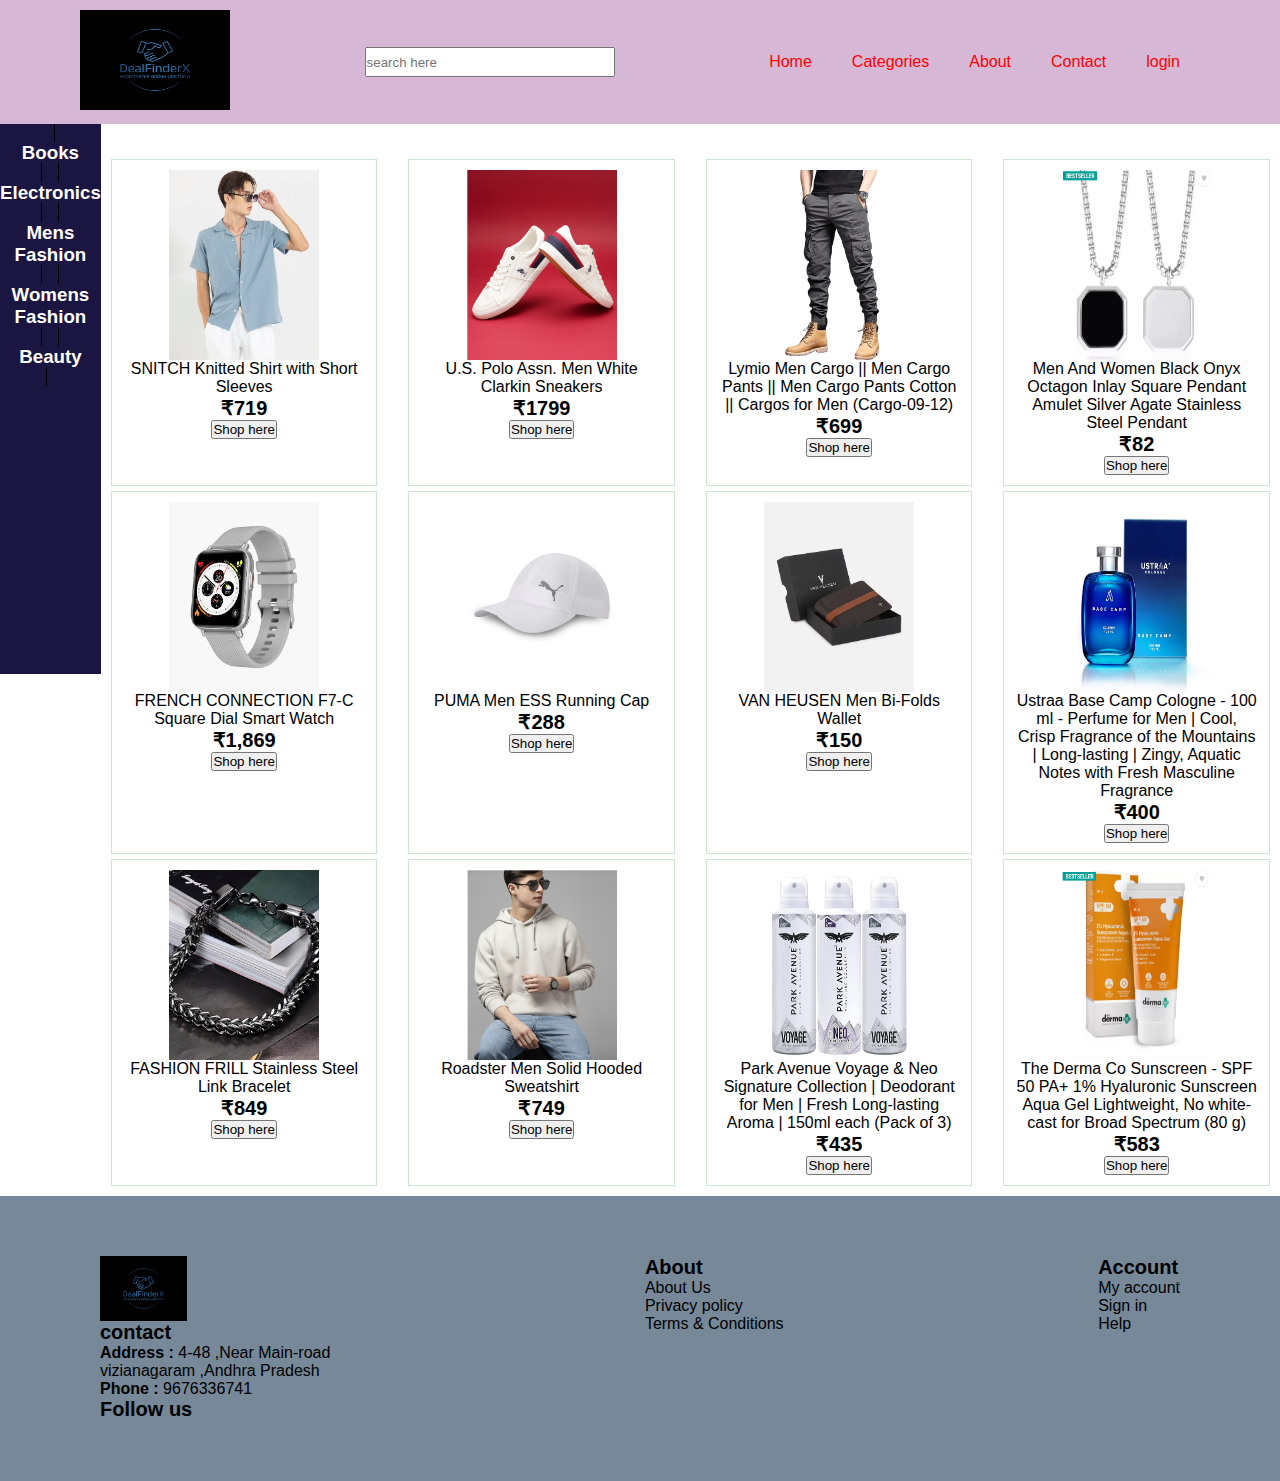
<file: frontend project/MensFashion.html>
<!DOCTYPE html>
<html lang="en">
<head>
    <meta charset="UTF-8">
    <meta name="viewport" content="width=device-width, initial-scale=1.0">
    <title>Document</title>
    <link rel="stylesheet" href="MensFashion.css">
    <link rel="stylesheet" href="https://cdnjs.cloudflare.com/ajax/libs/font-awesome/6.5.1/css/all.min.css" integrity="sha512-DTOQO9RWCH3ppGqcWaEA1BIZOC6xxalwEsw9c2QQeAIftl+Vegovlnee1c9QX4TctnWMn13TZye+giMm8e2LwA==" crossorigin="anonymous" referrerpolicy="no-referrer" />
</head>
<body>
    <section id="header">
        <a href="#"><img src="photos/dealfinderx-high-resolution-logo.jpeg" class="logo" alt="Logo" height="100px"></a>
        <div class="searchbar">
            <input type="text" placeholder="search here" class="searcharea">
            <i class="fa-solid fa-magnifying-glass"></i>
            
        </div>
        <div>
            <ul id="navbar">
                <li><a  href="index.html">Home</a></li>
                <li><a  href="categories.html">Categories</a></li>                                
                <li><a  href="about.html">About</a></li>
                <li><a  href="contact.html">Contact</a></li>
                <li><a  href="login.html">login</a></li>

            </ul>
        </div>
</section>
<section id="item">
    <div class="category-list">
        <a href="Books.html"><h3>Books</h3></a>
        <a href="Electronics.html"><h3>Electronics</h3></a>
        <a href="MensFashion.html"><h3>Mens Fashion</h3></a>
        <a href="WomensFashion.html"><h3>Womens Fashion</h3></a>
        <a href="Beauty.html"><h3>Beauty</h3></a>
    </div>
    <div class="products">
        <div class="pro">
        <center>
            <img src="photos/Snitch-Shirt.avif"> 
        </center>
                <div class="description">
            <p>SNITCH Knitted Shirt with Short Sleeves</p>
            <h4>₹719</h4>
            <button id="Snitch-Shirt">Shop here</button>
            </div>
        </div>
        <div class="pro">
        <center>
            <img src="photos/uspolo_Shoes.png"> 
        </center>
                <div class="description">
            <p>U.S. Polo Assn. Men White Clarkin Sneakers</p>
            <h4>₹1799</h4>
            <button id="uspolo_Shoes">Shop here</button>
            </div>
        </div>
        <div class="pro">
        <center>
            <img src="photos/amazonPant.jpg"> 
        </center>
                <div class="description">
            <p>Lymio Men Cargo || Men Cargo Pants || Men Cargo Pants Cotton || Cargos for Men (Cargo-09-12)</p>
            <h4>₹699</h4>
            <button id="amazonPant">Shop here</button>
            </div>
        </div>
        <div class="pro">
        <center>
            <img src="photos/mens_necklace.png"> 
        </center>
                <div class="description">
            <p>Men And Women Black Onyx Octagon Inlay Square Pendant Amulet Silver Agate Stainless Steel Pendant</p>
            <h4>₹82</h4>
            <button id="mens_necklace">Shop here</button>
            </div>
        </div>
        <div class="pro">
        <center>
            <img src="photos/watchInAjio.webp"> 
        </center>
                <div class="description">
            <p>FRENCH CONNECTION F7-C Square Dial Smart Watch</p>
            <h4>₹1,869</h4>
            <button id="watchInAjio">Shop here</button>
            </div>
        </div>
        <div class="pro">
        <center>
            <img src="photos/black_cap.webp"> 
        </center>
                <div class="description">
            <p>PUMA Men ESS Running Cap</p>
            <h4>₹288</h4>
            <button id="black_cap">Shop here</button>
            </div>
        </div>
        <div class="pro">
        <center>
            <img src="photos/wallet.avif"> 
        </center>
                <div class="description">
            <p>VAN HEUSEN Men Bi-Folds Wallet</p>
            <h4>₹150</h4>
            <button id="wallet">Shop here</button>
            </div>
        </div>
        <div class="pro">
        <center>
            <img src="photos/perfume.jpg"> 
        </center>
                <div class="description">
            <p>Ustraa Base Camp Cologne - 100 ml - Perfume for Men | Cool, Crisp Fragrance of the Mountains | Long-lasting | Zingy, Aquatic Notes with Fresh Masculine Fragrance</p>
            <h4>₹400</h4>
            <button id="perfume">Shop here</button>
            </div>
        </div>
        <div class="pro">
        <center>
            <img src="photos/bracelet.avif"> 
        </center>
                <div class="description">
            <p>FASHION FRILL Stainless Steel Link Bracelet</p>
            <h4>₹849</h4>
            <button id="bracelet">Shop here</button>
            </div>
        </div>
        <div class="pro">
        <center>
            <img src="photos/sweatshirts.png"> 
        </center>
                <div class="description">
            <p>Roadster Men Solid Hooded Sweatshirt</p>
            <h4>₹749</h4>
            <button id="sweatshirts">Shop here</button>
            </div>
        </div>
        <div class="pro">
        <center>
            <img src="photos/parkavenue.jpg"> 
        </center>
                <div class="description">
            <p>Park Avenue Voyage & Neo Signature Collection | Deodorant for Men | Fresh Long-lasting Aroma | 150ml each (Pack of 3)</p>
            <h4>₹435</h4>
            <button id="parkavenue">Shop here</button>
            </div>
        </div>
        <div class="pro">
        <center>
            <img src="photos/sunscreen.png"> 
        </center>
                <div class="description">
            <p>The Derma Co Sunscreen - SPF 50 PA+ 1% Hyaluronic Sunscreen Aqua Gel Lightweight, No white-cast for Broad Spectrum  (80 g)</p>
            <h4>₹583</h4>
            <button id="sunscreen">Shop here</button>
            </div>
        </div>
    </div>
</section>
<footer class="section-p1  banner" >
    <div class="col">
            <img src="photos/dealfinderx-high-resolution-logo.jpeg" alt="logo" height="65px">
            <h4>contact</h4>
            <p><strong>Address : </strong>4-48 ,Near Main-road</p>
            <p>vizianagaram ,Andhra Pradesh</p>
            <p><strong>Phone : </strong>9676336741</p>
            <div class="follow">
                <h4>Follow us</h4>
                <div class="icon">
                    <i class="fab fa-facebook-f"></i>
                    <i class="fab fa-instagram"></i>
                    <i class="fab fa-twitter"></i>
                    <i class="fab fa-pinterest-p"></i>
                    <i class="fab fa-youtube"></i>
                </div>
            </div>
    </div>
    <div class="col">
        <h4>About</h4>
        <a href="#">About Us</a>
        <a href="#">Privacy policy</a>
        <a href="#">Terms & Conditions</a>
        
    </div>

    <div class="col">
        <h4>Account</h4>
        <a href="#">My account</a>
        <a href="#">Sign in</a>
        <a href="#">Help</a>
    </div>

</footer>
    <script src="MensFahion.js"></script>
</body>
</html>
</file>
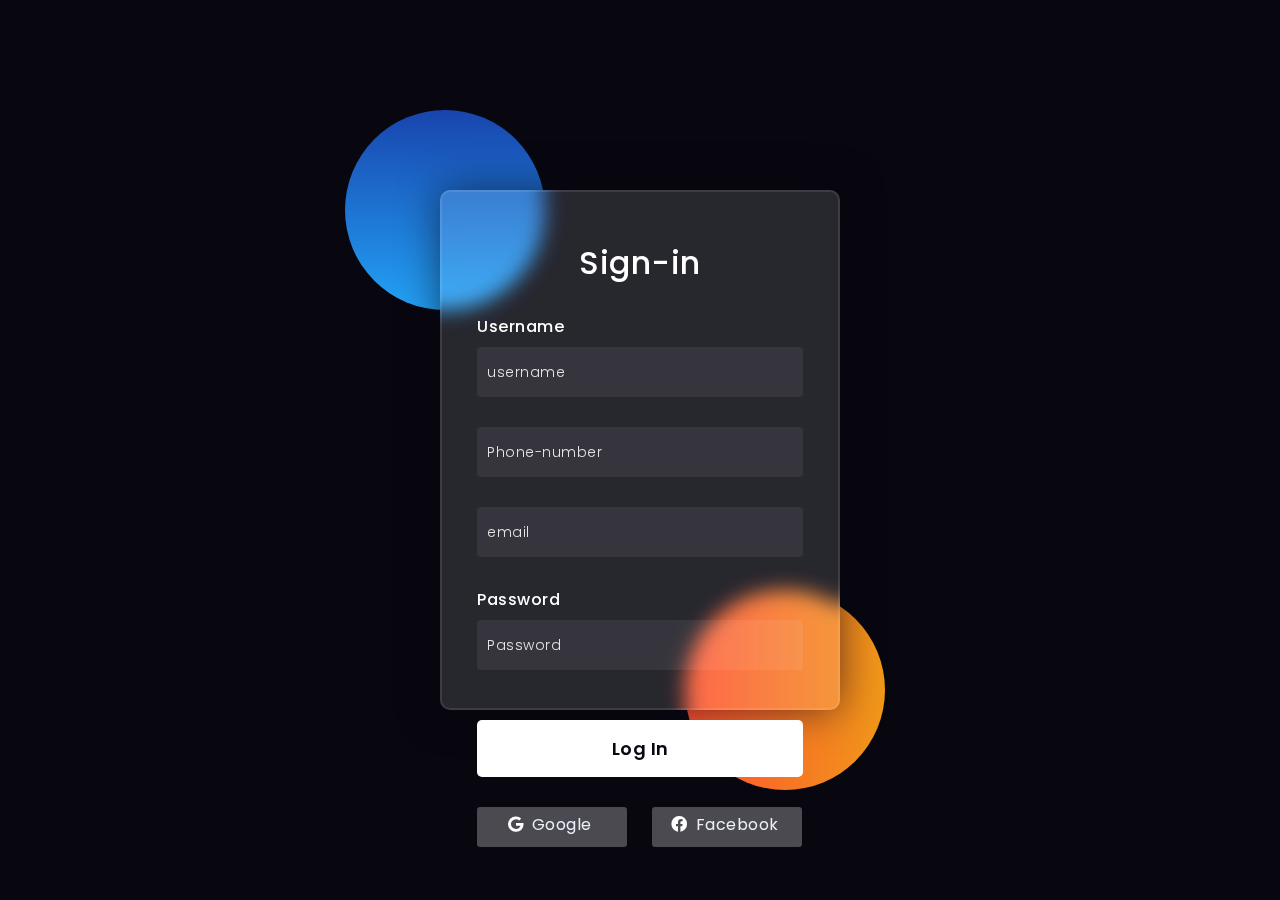
<file: frontend project/Signin.html>
<!-- partial:index.partial.html -->
<!DOCTYPE html>
<html lang="en">
<head>
  <!-- Design by foolishdeveloper.com -->
    <title>Login/Sign-in</title>
    <link rel="stylesheet" href="signin.css">
    <link rel="preconnect" href="https://fonts.gstatic.com">
    <link rel="stylesheet" href="https://cdnjs.cloudflare.com/ajax/libs/font-awesome/5.15.4/css/all.min.css">
    <link href="https://fonts.googleapis.com/css2?family=Poppins:wght@300;500;600&display=swap" rel="stylesheet">
</head>
<body>
    <div class="background">
        <div class="shape"></div>
        <div class="shape"></div>
    </div>
    <form>
        <h3>Sign-in</h3>

        <label for="username">Username</label>
        <input type="text" placeholder="username" id="username">
        <label for="phone-number"></label>
        <input type="phone-number" placeholder="Phone-number" id="phone-number">
        <label for="email"></label>
        <input type="email" placeholder="email" id="email">
        <label for="password">Password</label>
        <input type="password" placeholder="Password" id="password">
            <button href="index.html">Log In</button>        
        <div class="social">
          <div class="go"><i class="fab fa-google"></i>  Google</div>
          <div class="fb"><i class="fab fa-facebook"></i>  Facebook</div>
        </div>
    </form>
</body>
</html>
</file>
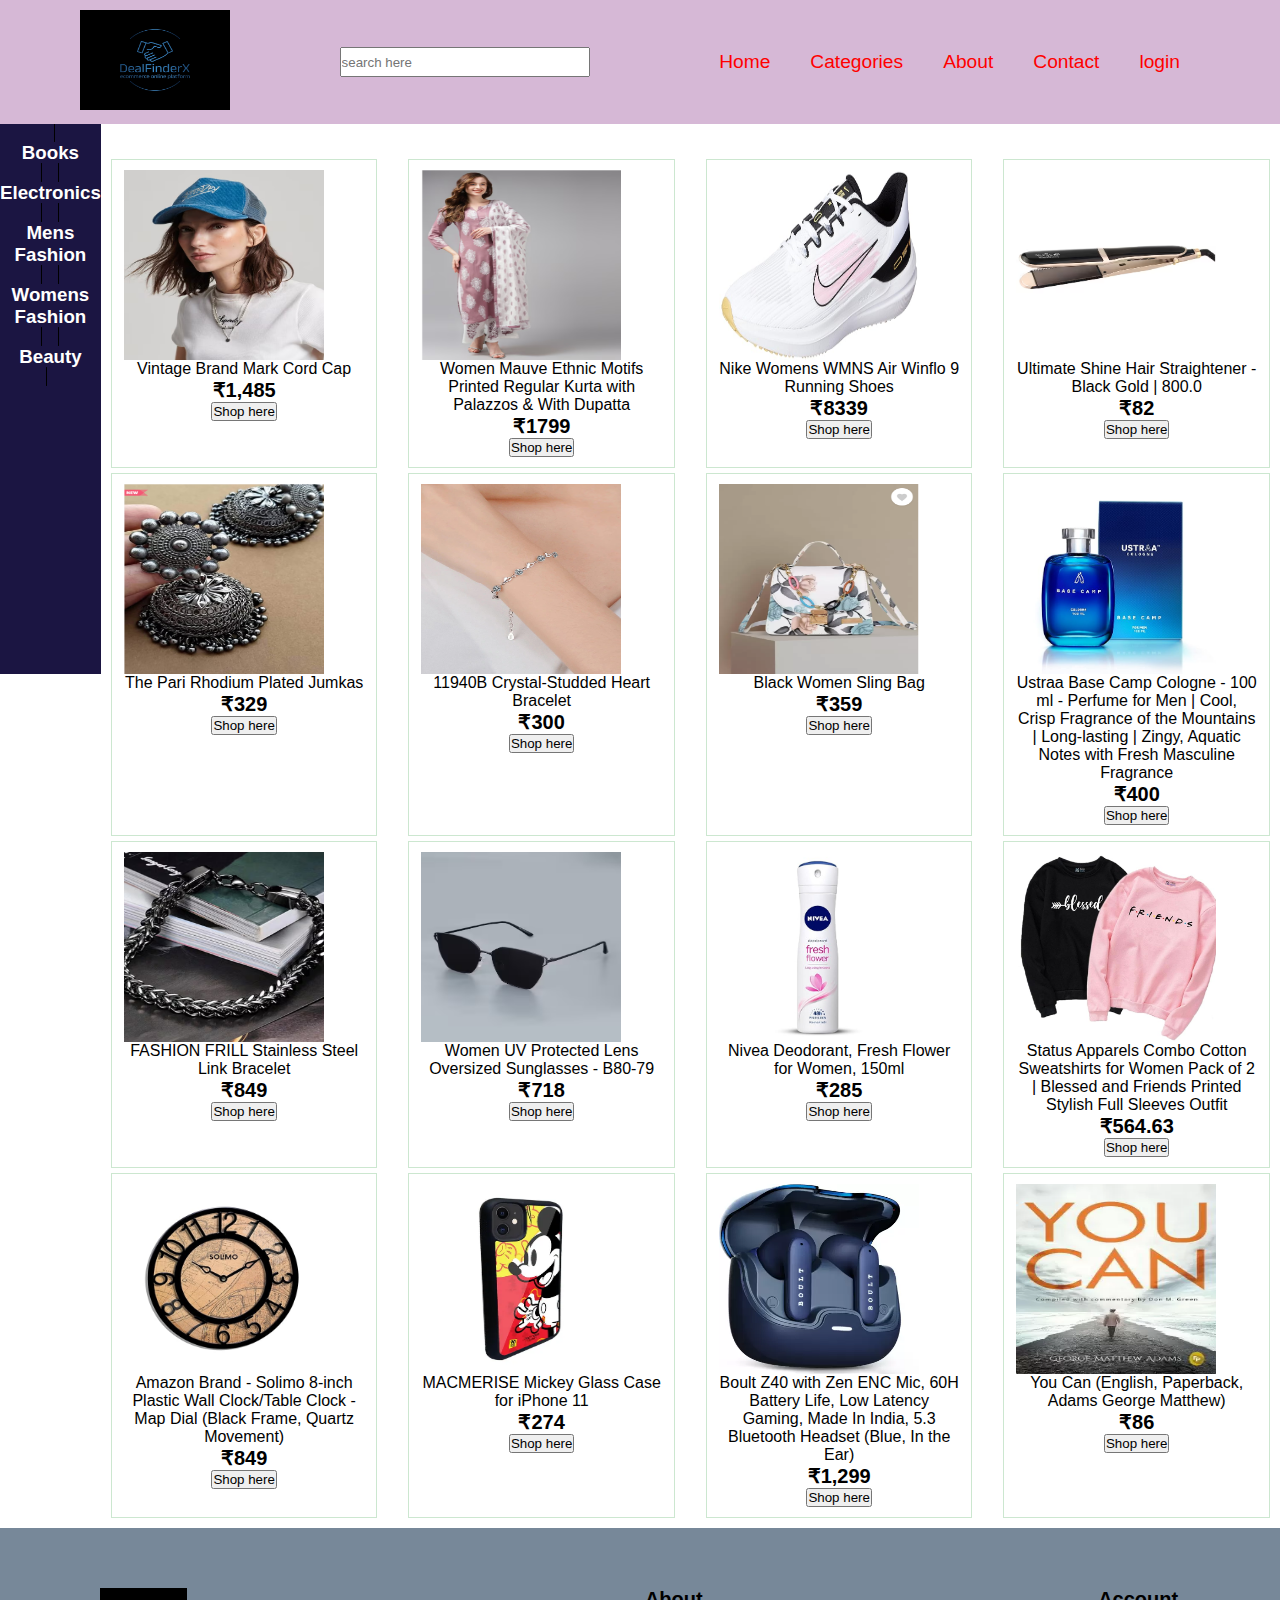
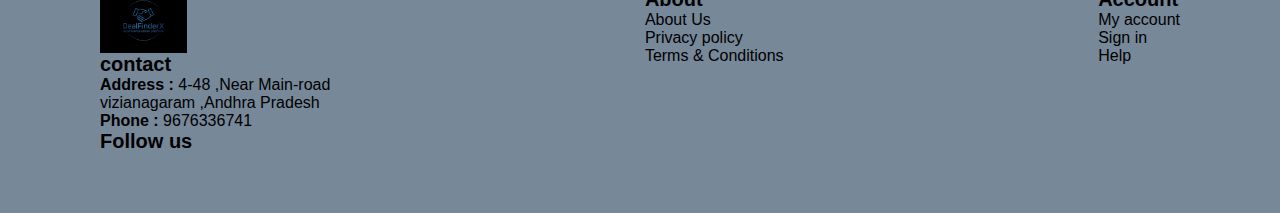
<file: frontend project/WomensFashion.html>
<!DOCTYPE html>
<html lang="en">
<head>
    <meta charset="UTF-8">
    <meta name="viewport" content="width=device-width, initial-scale=1.0">
    <title>Document</title>
    <link rel="stylesheet" href="WomensFashion.css">
    <link rel="stylesheet" href="https://cdnjs.cloudflare.com/ajax/libs/font-awesome/6.5.1/css/all.min.css" integrity="sha512-DTOQO9RWCH3ppGqcWaEA1BIZOC6xxalwEsw9c2QQeAIftl+Vegovlnee1c9QX4TctnWMn13TZye+giMm8e2LwA==" crossorigin="anonymous" referrerpolicy="no-referrer" />
</head>
<body>
    <section id="header">
        <a href="#"><img src="photos/dealfinderx-high-resolution-logo.jpeg" class="logo" alt="Logo" height="100px"></a>
        <div class="searchbar">
            <input type="text" placeholder="search here" class="searcharea">
            <i class="fa-solid fa-magnifying-glass"></i>
            
        </div>
        <div>
            <ul id="navbar">
                <li><a  href="index.html">Home</a></li>
                <li><a  href="categories.html">Categories</a></li>                                
                <li><a  href="about.html">About</a></li>
                <li><a  href="contact.html">Contact</a></li>
                <li><a  href="login.html">login</a></li>

            </ul>
        </div>
</section>
<section id="item">
    <div class="category-list">
        <a href="Books.html"><h3>Books</h3></a>
        <a href="Electronics.html"><h3>Electronics</h3></a>
        <a href="MensFashion.html"><h3>Mens Fashion</h3></a>
        <a href="WomensFashion.html"><h3>Womens Fashion</h3></a>
        <a href="Beauty.html"><h3>Beauty</h3></a>
    </div>
    <div class="products">
        <div class="pro">
            <img src="photos/womescap.avif"> 
                <div class="description">
            <p>Vintage Brand Mark Cord Cap</p>
            <h4>₹1,485</h4>
            <button id="womenscap">Shop here</button>
            </div>
        </div>
        <div class="pro">
            <img src="photos/womensFashion.png"> 
                <div class="description">
            <p>Women Mauve Ethnic Motifs Printed Regular Kurta with Palazzos & With Dupatta</p>
            <h4>₹1799</h4>
            <button id="womensFashion">Shop here</button>
            </div>
        </div>
        <div class="pro">
            <img src="photos/womensShoes.jpg"> 
                <div class="description">
            <p>Nike Womens WMNS Air Winflo 9 Running Shoes</p>
            <h4>₹8339</h4>
            <button id="womensShoes">Shop here</button>
            </div>
        </div>
        <div class="pro">
            <img src="photos/hairStraighner.avif"> 
                <div class="description">
            <p>Ultimate Shine Hair Straightener - Black Gold | 800.0</p>
            <h4>₹82</h4>
            <button id="hairStraighner">Shop here</button>
            </div>
        </div>
        <div class="pro">
            <img src="photos/jumka.png"> 
                <div class="description">
            <p>The Pari Rhodium Plated Jumkas</p>
            <h4>₹329</h4>
            <button id="jumka">Shop here</button>
            </div>
        </div>
        <div class="pro">
            <img src="photos/braceleteforwomens.webp"> 
                <div class="description">
            <p>11940B Crystal-Studded Heart Bracelet</p>
            <h4>₹300</h4>
            <button id="braceleteforwomens">Shop here</button>
            </div>
        </div>
        <div class="pro">
            <img src="photos/handbags.png"> 
                <div class="description">
            <p>Black Women Sling Bag</p>
            <h4>₹359</h4>
            <button id="handbags">Shop here</button>
            </div>
        </div>
        <div class="pro">
            <img src="photos/perfume.jpg"> 
                <div class="description">
            <p>Ustraa Base Camp Cologne - 100 ml - Perfume for Men | Cool, Crisp Fragrance of the Mountains | Long-lasting | Zingy, Aquatic Notes with Fresh Masculine Fragrance</p>
            <h4>₹400</h4>
            <button id="perfume">Shop here</button>
            </div>
        </div>
        <div class="pro">
            <img src="photos/bracelet.avif"> 
                <div class="description">
            <p>FASHION FRILL Stainless Steel Link Bracelet</p>
            <h4>₹849</h4>
            <button id="bracelet">Shop here</button>
            </div>
        </div>
        <div class="pro">
            <img src="photos/sunglasses.avif"> 
                <div class="description">
            <p>Women UV Protected Lens Oversized Sunglasses - B80-79</p>
            <h4>₹718</h4>
            <button id="sunglasses">Shop here</button>
            </div>
        </div>
        <div class="pro">
            <img src="photos/niveadeodrant.jpg"> 
                <div class="description">
            <p>Nivea Deodorant, Fresh Flower for Women, 150ml</p>
            <h4>₹285</h4>
            <button id="niveadeodrant">Shop here</button>
            </div>
        </div>
        <div class="pro">
            <img src="photos/womensweatshirts.jpg"> 
                <div class="description">
            <p>Status Apparels Combo Cotton Sweatshirts for Women Pack of 2 | Blessed and Friends Printed Stylish Full Sleeves Outfit</p>
            <h4>₹564.63</h4>
            <button id="womensweatshirts">Shop here</button>
            </div>
        </div>
        <div class="pro">
            <img src="photos/wallclocks.jpg"> 
                <div class="description">
            <p>Amazon Brand - Solimo 8-inch Plastic Wall Clock/Table Clock - Map Dial (Black Frame, Quartz Movement)</p>
            <h4>₹849</h4>
            <button id="wallclocks">Shop here</button>
            </div>
        </div>
        <div class="pro">
            <img src="photos/mobilepouch.webp"> 
                <div class="description">
            <p>MACMERISE Mickey Glass Case for iPhone 11</p>
            <h4>₹274</h4>
            <button id="mobilepouch">Shop here</button>
            </div>
        </div>
        <div class="pro">
            <img src="photos/earphones.webp"> 
                <div class="description">
            <p>Boult Z40 with Zen ENC Mic, 60H Battery Life, Low Latency Gaming, Made In India, 5.3 Bluetooth Headset  (Blue, In the Ear)</p>
            <h4>₹1,299</h4>
            <button id="earphones">Shop here</button>
            </div>
        </div>
        <div class="pro">
            <img src="photos/youcan.webp"> 
                <div class="description">
            <p>You Can  (English, Paperback, Adams George Matthew)</p>
            <h4>₹86</h4>
            <button id="youCan">Shop here</button>
            </div>
        </div>
    </div>
</section>
<footer class="section-p1  banner" >
    <div class="col">
            <img src="photos/dealfinderx-high-resolution-logo.jpeg" alt="logo" height="65px">
            <h4>contact</h4>
            <p><strong>Address : </strong>4-48 ,Near Main-road</p>
            <p>vizianagaram ,Andhra Pradesh</p>
            <p><strong>Phone : </strong>9676336741</p>
            <div class="follow">
                <h4>Follow us</h4>
                <div class="icon">
                    <i class="fab fa-facebook-f"></i>
                    <i class="fab fa-instagram"></i>
                    <i class="fab fa-twitter"></i>
                    <i class="fab fa-pinterest-p"></i>
                    <i class="fab fa-youtube"></i>
                </div>
            </div>
    </div>
    <div class="col">
        <h4>About</h4>
        <a href="#">About Us</a>
        <a href="#">Privacy policy</a>
        <a href="#">Terms & Conditions</a>
        
    </div>

    <div class="col">
        <h4>Account</h4>
        <a href="#">My account</a>
        <a href="#">Sign in</a>
        <a href="#">Help</a>
    </div>

</footer>
    <script src="WomensFahion.js"></script>
</body>
</html>
</file>
<file: frontend project/style.css>
*{
    margin: 0;
    padding: 0;
    box-sizing: border-box;
    font-family:'Segoe UI', Tahoma, Geneva, Verdana, sans-serif;

}

h1{
    font-size: 50px;
    line-height: 64px;
    color: black;
}

h2{
    font-size: 46px;
    color: black;
}

h4{
    font-size: 20px;
    color:black;
}

h6{
    font-size: 12px;
    color: black;
}

p{
    font-size: 16px;
}


#header{
    display: flex;
    align-items: center;
    justify-content: space-between;
    padding: 20px 80px;
    background-color: rgb(214, 184, 214);
    position: sticky;
}

#header .searchbar{
    background-color: rgb(214, 184, 214);
    background-size: cover;
    border: 1.5px solid black;
    border-radius: 3.5px;
}

#header .searchbar  .searcharea{
    width: 250px;
    height: 30px;
}

#navbar{
    display: flex;
    align-items: center;
    justify-content: space-between;
}

#navbar li{
    list-style: none;
    padding: 0px 20px;
}

#navbar li a{
    text-decoration: none;
    font-size: 16px;
    font-weight: 600px;
    color: black;
    transition: 0.3s ease;
   font-size:larger;
}

#navbar li a:hover{
    border: 2px solid orangered;
    color: orangered;
}

#hero{
    background-image: url("photos/hero_image.webp");
    height: 90vh;
    width: 100%;
    background-size:cover;
   padding: 0 80px;
   display: flex;
   flex-direction: column;
   align-items: flex-start;
   justify-content: center;
    
}

.section-p1{
    padding: 40px 80px;
    background-color: antiquewhite;
}

.section-m1{
    margin: 40px 0;
    background-color: antiquewhite;
}

#product1{
    text-align: center;
    background-color: rgb(206, 238, 229);
}

#product1 .pro-container{
    display: flex;
    justify-content: space-between;
    padding-top:20px 20px;
    margin: 20px;
    flex-wrap: wrap;
}
#product1 .pro{
    width: 23%;
    min-width: 250px;
    padding: 10px 12px;
    border: 1px solid #cce7d0;
    cursor: pointer;
}

#product1 .pro img{
    width: 100%;
    border-radius: 20px;
    
}

#news-letter{
    margin-top: 10px;
    margin-bottom: 10px;
    display: flex;
    justify-content: space-between;
    align-items: center;
    flex-wrap: wrap;
    background-image: url("photos/footer-background.png");
    height: 140px;
}

#news-letter h4{
    font-size: 22px;
    font-weight: 700;
    color: red;
}

#news-letter p{
    font-size: 14px;
    font-weight: 300;
    color: white;
}
#news-letter p span{
    color: yellowgreen;
}
#news-letter button{
    background-color: red;
    color: white;
    white-space: nowrap;
    width: 20%;
    border-top-left-radius: 0;
    border-bottom-left-radius: 0;
}
#news-letter input{
    height: 3.125rem;
    padding: 0 1.25rem;
    font-size: 14px;
    width: 100%;
    border: 1px solid transparent;
    border-radius: 4px;
    outline: none;
    border-top-right-radius: 0;
    border-bottom-right-radius: 0;
}

#news-letter .form{
    display: flex;
    width: 40%;
}

footer{
    display: flex;
    flex-wrap: wrap;
    justify-content: space-between;
    background-color: lightslategrey;
}

footer .col{
    display: flex;
    flex-direction: column;
    align-items: flex-start;
    margin: 20px;
}


footer .col a{
    color: black;
    text-decoration: none;
}
</file>
<file: frontend project/about.css>
*{
  margin: 0;
  padding: 0;
  box-sizing: border-box;
  font-family:'Segoe UI', Tahoma, Geneva, Verdana, sans-serif;

}

h1{
  font-size: 50px;
  line-height: 64px;
  color: black;
}

h2{
  font-size: 46px;
  color: black;
}

h4{
  font-size: 20px;
  color:black;
}

h6{
  font-size: 12px;
  color: black;
}

p{
  font-size: 16px;
}
#header{
    display: flex;
    align-items: center;
    justify-content: space-between;
    padding: 0px 80px;
    background-color: rgb(214, 184, 214);
    position: sticky;
}
#header img{
  width: 150px;
}

#header .searchbar{
  background-color: rgb(214, 184, 214);
    background-size: cover;
}

#header .searchbar  .searcharea{
    width: 250px;
    height: 30px;
}

#navbar{
    display: flex;
    align-items: center;
    justify-content: space-between;
}

#navbar li{
    list-style: none;
    padding: 0px 20px;
}

#navbar li a{
    text-decoration: none;
    font-size: 16px;
    font-weight: 600px;
    color: red;
    transition: 0.3s ease;
    border: 2px solid orangered;
    font-size: larger;
}

#navbar li a:hover{
  border: 2px solid orangered;
  color: orangered;
}

.founder-image img{
  
  align-items: center;
    height: 350px;
    width: 25%;
}
  .about-section {
    padding: 50px;
    text-align: center;
    background-color: #474e5d;
    color: white;
  }
  
  .container {
    
    text-align: center;
    padding: 0 200px;
    width: 1200px;
  }
  
  .container::after, .row::after {
    content: "";
    clear: both;
    display: table;
  }
  
  .title {
    color: grey;
  }
  
  .button {
    border: none;
    outline: 0;
    display: inline-block;
    padding: 8px;
    color: white;
    background-color: #000;
    text-align: center;
    cursor: pointer;
    width: 100%;
  }
  
  .button:hover {
    background-color: #555;
  }
  
  @media screen and (max-width: 650px) {
    .column {
      width: 100%;
      display: block;
    }
  }
  
  footer{
    display: flex;
    flex-wrap: wrap;
    justify-content: space-between;
    background-color: lightslategrey;
}

footer .col{
    display: flex;
    flex-direction: column;
    align-items: flex-start;
    margin: 20px;
}


footer .col a{
    color: black;
    text-decoration: none;
}
</file>
<file: frontend project/Beauty.css>
*{
    margin: 0;
    padding: 0;
    box-sizing: border-box;
    font-family:'Segoe UI', Tahoma, Geneva, Verdana, sans-serif;

}

h1{
    font-size: 50px;
    line-height: 64px;
    color: black;
}

h2{
    font-size: 46px;
    color: black;
}

h4{
    font-size: 20px;
    color:black;
}

h6{
    font-size: 12px;
    color: black;
}

p{
    font-size: 16px;
}
#header{
    display: flex;
    align-items: center;
    justify-content: space-between;
    padding: 10px 80px;
    background-color:  #37475A;
    position: sticky;
}
#header img{
    width: 150px;
}

#header .searchbar{
    background-color: red;
    background-size: cover;
}

#header .searchbar  .searcharea{
    width: 250px;
    height: 30px;
}

#navbar{
    display: flex;
    align-items: center;
    justify-content: space-between;
}

#navbar li{
    list-style: none;
    padding: 0px 20px;
}

#navbar li a{
    text-decoration: none;
    font-size: 16px;
    font-weight: 600px;
    color: red;
    transition: 0.3s ease;
}

#navbar li a:hover{
    color: white;
}

#item{
    display: flex;
    justify-content: space-evenly;
    text-align:center;
}
.category-list{
    background-color: rgb(27, 21, 66);
    width: 20vh;
    height: 550px;
}
.section-p1{
    padding: 40px 80px;
}

.section-m1{
    margin: 40px 0;
}
.category-list a{
    text-decoration: none;
    margin: 0px 8px;
    border-radius: 4px;
    color: white;
    border: 1px solid black;
}
.category-list a:hover{
    color: black;
}
.products{
    display: flex;
    justify-content: space-between;
    padding-top: 20px;
    margin: 10px;
    flex-wrap: wrap;
}
.pro img{
    width: 150px;
    height: 190px;
    display: flex;
    justify-content: center;
    align-items: center;
}
.pro{
    width: 23%;
    min-width: 200px;
    padding: 10px 12px;
    border: 1px solid #cce7d0;
    cursor: pointer;
    margin-top: 5px;
}

footer{
    display: flex;
    flex-wrap: wrap;
    justify-content: space-between;
     background-color: lightslategrey;
}

footer .col{
    display: flex;
    flex-direction: column;
    align-items: flex-start;
    margin: 20px;
}


footer .col a{
    color: black;
    text-decoration: none;
}
</file>
<file: frontend project/Books.css>
*{
    margin: 0;
    padding: 0;
    box-sizing: border-box;
    font-family:'Segoe UI', Tahoma, Geneva, Verdana, sans-serif;

}

h1{
    font-size: 50px;
    line-height: 64px;
    color: black;
}

h2{
    font-size: 46px;
    color: black;
}

h4{
    font-size: 20px;
    color:black;
}

h6{
    font-size: 12px;
    color: black;
}

p{
    font-size: 16px;
}
#header{
    display: flex;
    align-items: center;
    justify-content: space-between;
    padding: 10px 80px;
    background-color: rgb(214, 184, 214);
    position: sticky;
}
#header img{
    width: 150px;
}

#header .searchbar{
    background-color: rgb(214, 184, 214);
    background-size: cover;
}

#header .searchbar  .searcharea{
    width: 250px;
    height: 30px;
}

#navbar{
    display: flex;
    align-items: center;
    justify-content: space-between;
}

#navbar li{
    list-style: none;
    padding: 0px 20px;
}

#navbar li a{
    text-decoration: none;
    font-size: 16px;
    font-weight: 600px;
    color: red;
    transition: 0.3s ease;
}

#navbar li a:hover{
    border: 2px solid orangered;
    color: orangered;
}

#item{
    display: flex;
    justify-content: space-evenly;
    text-align:center;
}
.category-list{
    background-color: rgb(27, 21, 66);
    width: 20vh;
    height: 550px;
}
.category-list a{
    text-decoration: none;
    margin: 0px 8px;
    border-radius: 4px;
    color: white;
    border: 1px solid black;
}
.category-list a:hover{
    color: black;
}
.products{
    display: flex;
    justify-content: space-between;
    padding-top: 20px;
    margin: 10px;
    flex-wrap: wrap;
}
.section-p1{
    padding: 40px 80px;
}

.section-m1{
    margin: 40px 0;
}

.pro img{
    width: 150px;
    height: 190px;
    display: flex;
    justify-content: center;
    align-items: center;
}
.pro{
    width: 23%;
    min-width: 200px;
    padding: 10px 12px;
    border: 1px solid #cce7d0;
    cursor: pointer;
    margin-top: 5px;
}

footer{
    display: flex;
    flex-wrap: wrap;
    justify-content: space-between;
    background-color: lightslategrey;
}

footer .col{
    display: flex;
    flex-direction: column;
    align-items: flex-start;
    margin: 20px;
}


footer .col a{
    color: black;
    text-decoration: none;
}
</file>
<file: frontend project/categories.css>
*{
    margin: 0;
    padding: 0;
    box-sizing: border-box;
    font-family:'Segoe UI', Tahoma, Geneva, Verdana, sans-serif;

}

h1{
    font-size: 50px;
    line-height: 64px;
    color: black;
}

h2{
    font-size: 46px;
    color: black;
}

h4{
    font-size: 20px;
    color:black;
}

h6{
    font-size: 12px;
    color: black;
}

p{
    font-size: 16px;
}
#header{
    display: flex;
    align-items: center;
    justify-content: space-between;
    padding: 10px 80px;
    background-color: rgb(214, 184, 214);
    position: sticky;
}

#header img{
    width: 150px;
}
#header .searchbar{
    background-color: rgb(214, 184, 214);
    background-size: cover;
    border: 1.5px solid black;
    border-radius: 3.5px;
}

#header .searchbar  .searcharea{
    width: 250px;
    height: 30px;
}

#navbar{
    display: flex;
    align-items: center;
    justify-content: space-between;
}

#navbar li{
    list-style: none;
    padding: 0px 20px;
}

#navbar li a{
    text-decoration: none;
    font-size: 16px;
    font-weight: 600px;
    color: red;
    transition: 0.3s ease;
}

#navbar li a:hover{
    border: 2px solid orangered;
    color: orangered;
}

#item{
    display: flex;
    justify-content: space-evenly;
    text-align:center;
}
.category-list{
    background-color: rgb(27, 21, 66);
    width: 20vh;
    height: 550px;
}
.category-list a{
    text-decoration: none;
    margin: 0px 8px;
    border-radius: 4px;
    color: white;
    border: 1px solid black;
}
.category-list a:hover{
    color: black;
}
.section-p1{
    padding: 20px 60px;
}

.section-m1{
    margin: 20px 0;
} 
.products{
    display: flex;
    justify-content: space-between;
    padding-top: 20px;
    margin: 10px;
    flex-wrap: wrap;
    background-color: rgb(206, 238, 229);
}

.pro{
    width: 23%;
    min-width: 200px;
    padding: 10px 12px;
    border: 1px solid #cce7d0;
    cursor: pointer;
    margin-top: 5px;
}

.pro img{
    width: 150px;
    height: 190px;
    display: flex;
    justify-content: center;
    align-items: center;
}

footer{
    display: flex;
    flex-wrap: wrap;
    justify-content: space-between;
    background-color: lightslategrey;
}

footer .col{
    display: flex;
    flex-direction: column;
    align-items: flex-start;
    margin: 20px;
}


footer .col a{
    color: black;
    text-decoration: none;
}
</file>
<file: frontend project/contact.css>
*{
    margin: 0;
    padding: 0;
    box-sizing: border-box;
    font-family:'Segoe UI', Tahoma, Geneva, Verdana, sans-serif;

}

h1{
    font-size: 50px;
    line-height: 64px;
    color: black;
}

h2{
    font-size: 46px;
    color: black;
}

h4{
    font-size: 20px;
    color:black;
}

h6{
    font-size: 12px;
    color: black;
}

p{
    font-size: 16px;
}


#header{
    display: flex;
    align-items: center;
    justify-content: space-between;
    padding: 10px 80px;
    background-color: rgb(214, 184, 214);
    position: sticky;
}
#header img{
    width: 150px;
}

#header .searchbar{
    background-color: rgb(214, 184, 214);
    background-size: cover;
}

#header .searchbar  .searcharea{
    width: 250px;
    height: 30px;
}

#navbar{
    display: flex;
    align-items: center;
    justify-content: space-between;
}

#navbar li{
    list-style: none;
    padding: 0px 20px;
}

#navbar li a{
    text-decoration: none;
    font-size: 16px;
    font-weight: 600px;
    color: red;
    transition: 0.3s ease;
}

#navbar li a:hover{
    border: 2px solid orangered;
    color: orangered;
}

#main h2{
    margin-top: 3px;
    background-color: red;
    color: white;
    text-align: center;
}

.form{
    height: 300px;
    width: 100vh;
    background-size: cover;
    background-color: aquamarine;
    justify-content: center;
    text-align: center;
}
.form p{
    padding: 8px;
}

.btn button{
    margin-right: 15pxs;
}

.form input:hover, .form button:hover{
    cursor: pointer;
    border: 1px sloid black;
}
.btn{
    display: flex;
    justify-content: center;
    text-align: center;
}
.information{
    display: flex;
    justify-content: space-evenly;
    text-align:center ;
    margin-top: 2px;
}
.user-info h4{
    background-color: rgb(172, 247, 97);
    height: 40px;
}
.company-Info h4{
        background-color: rgb(236, 236, 112);
        height: 40px;
}
.company-Info{
    background-color:rgb(160, 233, 208);
}

.company-Info p{
    padding-top: 25px;
    font-size: large;
}

.address{
    padding-top: 3px;
    display: flex;
    justify-content: space-evenly;
    text-align: center;
    background-color: lemonchiffon;
}
.address-info{
   
    padding-top: 25px;
    text-align: center;
}
.contact-info{
    padding-top: 25px;
    text-align: center;   
}

footer{
    display: flex;
    flex-wrap: wrap;
    justify-content: space-between;
    background-color: lightslategrey;
}

footer .col{
    display: flex;
    flex-direction: column;
    align-items: flex-start;
    margin: 20px;
}


footer .col a{
    color: black;
    text-decoration: none;
}
</file>
<file: frontend project/login.css>
*,
*:before,
*:after{
    padding: 0;
    margin: 0;
    box-sizing: border-box;
}
body{
    background-color: #080710;
}
.background{
    width: 430px;
    height: 520px;
    position: absolute;
    transform: translate(-50%,-50%);
    left: 50%;
    top: 50%;
}
.background .shape{
    height: 200px;
    width: 200px;
    position: absolute;
    border-radius: 50%;
}
.shape:first-child{
    background: linear-gradient(
        #1845ad,
        #23a2f6
    );
    left: -80px;
    top: -80px;
}
.shape:last-child{
    background: linear-gradient(
        to right,
        #ff512f,
        #f09819
    );
    right: -30px;
    bottom: -80px;
}
form{
    height: 520px;
    width: 400px;
    background-color: rgba(255,255,255,0.13);
    position: absolute;
    transform: translate(-50%,-50%);
    top: 50%;
    left: 50%;
    border-radius: 10px;
    backdrop-filter: blur(10px);
    border: 2px solid rgba(255,255,255,0.1);
    box-shadow: 0 0 40px rgba(8,7,16,0.6);
    padding: 50px 35px;
}
form *{
    font-family: 'Poppins',sans-serif;
    color: #ffffff;
    letter-spacing: 0.5px;
    outline: none;
    border: none;
}
form h3{
    font-size: 32px;
    font-weight: 500;
    line-height: 42px;
    text-align: center;
}

label{
    display: block;
    margin-top: 30px;
    font-size: 16px;
    font-weight: 500;
}
input{
    display: block;
    height: 50px;
    width: 100%;
    background-color: rgba(255,255,255,0.07);
    border-radius: 3px;
    padding: 0 10px;
    margin-top: 8px;
    font-size: 14px;
    font-weight: 300;
}
::placeholder{
    color: #e5e5e5;
}
button{
    margin-top: 50px;
    width: 100%;
    background-color: #ffffff;
    color: #080710;
    padding: 15px 0;
    font-size: 18px;
    font-weight: 600;
    border-radius: 5px;
    cursor: pointer;
}
.social{
  margin-top: 30px;
  display: flex;
}
.social div{
  background: red;
  width: 150px;
  border-radius: 3px;
  padding: 5px 10px 10px 5px;
  background-color: rgba(255,255,255,0.27);
  color: #eaf0fb;
  text-align: center;
}
.social div:hover{
  background-color: rgba(255,255,255,0.47);
}
.social .fb{
  margin-left: 25px;
}
.social i{
  margin-right: 4px;
}
.sign-in p{
    text-align: center;
}
.sign-in a{
    border: 1px solid #e5e5e5;
    text-decoration:underline;
    text-decoration-color: blue;
}
.sign-in span{
    color: blue;
}
</file>
<file: frontend project/MensFashion.css>
*{
    margin: 0;
    padding: 0;
    box-sizing: border-box;
    font-family:'Segoe UI', Tahoma, Geneva, Verdana, sans-serif;

}

h1{
    font-size: 50px;
    line-height: 64px;
    color: black;
}

h2{
    font-size: 46px;
    color: black;
}

h4{
    font-size: 20px;
    color:black;
}

h6{
    font-size: 12px;
    color: black;
}

p{
    font-size: 16px;
}
#header{
    display: flex;
    align-items: center;
    justify-content: space-between;
    padding: 10px 80px;
    background-color: rgb(214, 184, 214);
    position: sticky;
}
#header img{
    width: 150px;
}

#header .searchbar{
    background-color: rgb(214, 184, 214);
    background-size: cover;
}

#header .searchbar  .searcharea{
    width: 250px;
    height: 30px;
}

#navbar{
    display: flex;
    align-items: center;
    justify-content: space-between;
}

#navbar li{
    list-style: none;
    padding: 0px 20px;
}

#navbar li a{
    text-decoration: none;
    font-size: 16px;
    font-weight: 600px;
    color: red;
    transition: 0.3s ease;
}

#navbar li a:hover{
    border: 2px solid orangered;
    color: orangered;
}

#item{
    display: flex;
    justify-content: space-evenly;
    text-align:center;
}
.category-list{
    background-color: rgb(27, 21, 66);
    width: 20vh;
    height: 550px;
}
.section-p1{
    padding: 40px 80px;
}

.section-m1{
    margin: 40px 0;
}
.category-list a{
    text-decoration: none;
    margin: 0px 8px;
    border-radius: 4px;
    color: white;
    border: 1px solid black;
}
.category-list a:hover{
    color: black;
}
.products{
    display: flex;
    justify-content: space-between;
    padding-top: 20px;
    margin: 10px;
    flex-wrap: wrap;
}
.pro img{
    width: 150px;
    height: 190px;
    display: flex;
    justify-content: center;
    align-items: center;
}
.pro{
    width: 23%;
    min-width: 200px;
    padding: 10px 12px;
    border: 1px solid #cce7d0;
    cursor: pointer;
    margin-top: 5px;
}

footer{
    display: flex;
    flex-wrap: wrap;
    justify-content: space-between;
    background-color: lightslategrey;
}

footer .col{
    display: flex;
    flex-direction: column;
    align-items: flex-start;
    margin: 20px;
}


footer .col a{
    color: black;
    text-decoration: none;
}
</file>
<file: frontend project/signin.css>
*,
*:before,
*:after{
    padding: 0;
    margin: 0;
    box-sizing: border-box;
}
body{
    background-color: #080710;
}
.background{
    width: 430px;
    height: 520px;
    position: absolute;
    transform: translate(-50%,-50%);
    left: 50%;
    top: 50%;
}
.background .shape{
    height: 200px;
    width: 200px;
    position: absolute;
    border-radius: 50%;
}
.shape:first-child{
    background: linear-gradient(
        #1845ad,
        #23a2f6
    );
    left: -80px;
    top: -80px;
}
.shape:last-child{
    background: linear-gradient(
        to right,
        #ff512f,
        #f09819
    );
    right: -30px;
    bottom: -80px;
}
form{
    height: 520px;
    width: 400px;
    background-color: rgba(255,255,255,0.13);
    position: absolute;
    transform: translate(-50%,-50%);
    top: 50%;
    left: 50%;
    border-radius: 10px;
    backdrop-filter: blur(10px);
    border: 2px solid rgba(255,255,255,0.1);
    box-shadow: 0 0 40px rgba(8,7,16,0.6);
    padding: 50px 35px;
}
form *{
    font-family: 'Poppins',sans-serif;
    color: #ffffff;
    letter-spacing: 0.5px;
    outline: none;
    border: none;
}
form h3{
    font-size: 32px;
    font-weight: 500;
    line-height: 42px;
    text-align: center;
}

label{
    display: block;
    margin-top: 30px;
    font-size: 16px;
    font-weight: 500;
}
input{
    display: block;
    height: 50px;
    width: 100%;
    background-color: rgba(255,255,255,0.07);
    border-radius: 3px;
    padding: 0 10px;
    margin-top: 8px;
    font-size: 14px;
    font-weight: 300;
}
::placeholder{
    color: #e5e5e5;
}
button{
    margin-top: 50px;
    width: 100%;
    background-color: #ffffff;
    color: #080710;
    padding: 15px 0;
    font-size: 18px;
    font-weight: 600;
    border-radius: 5px;
    cursor: pointer;
}
.social{
  margin-top: 30px;
  display: flex;
}
.social div{
  background: red;
  width: 150px;
  border-radius: 3px;
  padding: 5px 10px 10px 5px;
  background-color: rgba(255,255,255,0.27);
  color: #eaf0fb;
  text-align: center;
}
.social div:hover{
  background-color: rgba(255,255,255,0.47);
}
.social .fb{
  margin-left: 25px;
}
.social i{
  margin-right: 4px;
}
.sign-in p{
    text-align: center;
}
</file>
<file: frontend project/WomensFashion.css>
*{
    margin: 0;
    padding: 0;
    box-sizing: border-box;
    font-family:'Segoe UI', Tahoma, Geneva, Verdana, sans-serif;

}

h1{
    font-size: 50px;
    line-height: 64px;
    color: black;
}

h2{
    font-size: 46px;
    color: black;
}

h4{
    font-size: 20px;
    color:black;
}

h6{
    font-size: 12px;
    color: black;
}

p{
    font-size: 16px;
}
#header{
    display: flex;
    align-items: center;
    justify-content: space-between;
    padding: 10px 80px;
    background-color: rgb(214, 184, 214);
    position: sticky;
}
#header img{
    width: 150px;
}

#header .searchbar{
    background-color: rgb(214, 184, 214);
    background-size: cover;
}

#header .searchbar  .searcharea{
    width: 250px;
    height: 30px;
}

#navbar{
    display: flex;
    align-items: center;
    justify-content: space-between;
}

#navbar li{
    list-style: none;
    padding: 0px 20px;
}

#navbar li a{
    text-decoration: none;
    font-size: 16px;
    font-weight: 600px;
    color: red;
    transition: 0.3s ease;
    font-size:larger;
}

#navbar li a:hover{
    border: 2px solid orangered;
    color: orangered;
}

#item{
    display: flex;
    justify-content: space-evenly;
    text-align:center;
}
.category-list{
    background-color: rgb(27, 21, 66);
    width: 20vh;
    height: 550px;
}
.section-p1{
    padding: 40px 80px;
}

.section-m1{
    margin: 40px 0;
}
.category-list a{
    text-decoration: none;
    margin: 0px 8px;
    border-radius: 4px;
    color: white;
    border: 1px solid black;
}
.category-list a:hover{
    color: black;
}
.products{
    display: flex;
    justify-content: space-between;
    padding-top: 20px;
    margin: 10px;
    flex-wrap: wrap;
}
.pro img{
    width: 200px;
    height: 190px;
    display: flex;
    justify-content: center;
    align-items: center;
}
.pro{
    width: 23%;
    min-width: 200px;
    padding: 10px 12px;
    border: 1px solid #cce7d0;
    cursor: pointer;
    margin-top: 5px;
}

footer{
    display: flex;
    flex-wrap: wrap;
    justify-content: space-between;
    background-color: lightslategrey;
}

footer .col{
    display: flex;
    flex-direction: column;
    align-items: flex-start;
    margin: 20px;
}


footer .col a{
    color: black;
    text-decoration: none;
}
</file>
